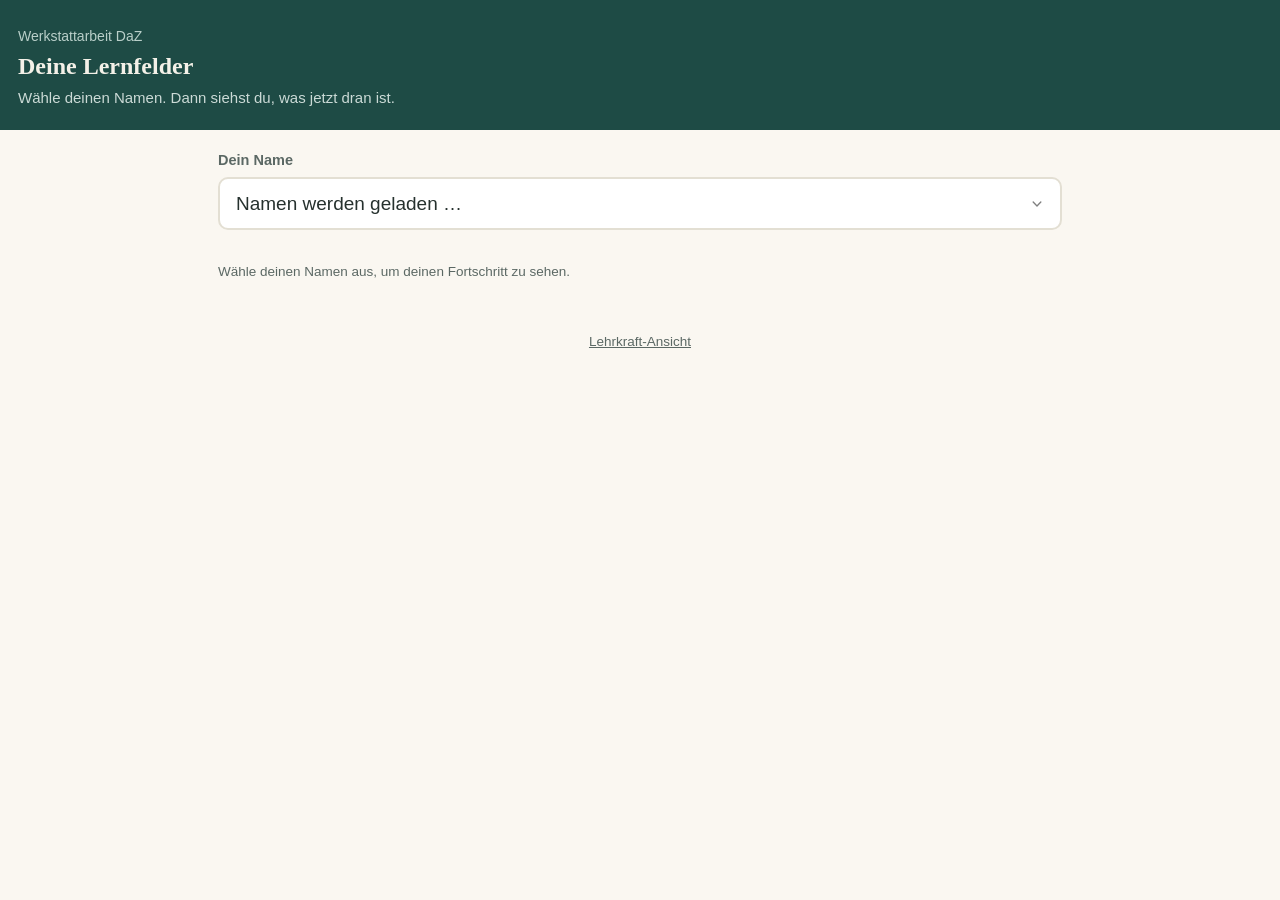
<file: index.html>
<!DOCTYPE html>
<html lang="de">
<head>
<meta charset="UTF-8">
<meta name="viewport" content="width=device-width, initial-scale=1.0">
<title>Werkstattarbeit DaZ</title>
<script>
  // ==== VERSION — nach JEDER Änderung an css/js/data hier hochzählen (z. B. 20260924b), damit Browser die neuen
  //      Dateien sofort laden und nicht mit alten mischen. In index.html UND lehrkraft.html gleich halten. ====
  var APP_V = '20261114a';
  document.write('<link rel="stylesheet" href="css/style.css?v=' + APP_V + '">');
</script>
</head>
<body>

<!-- ============ STARTSEITE ============ -->
<div id="view-start">
  <header class="top">
    <p class="eyebrow">Werkstattarbeit DaZ</p>
    <h1>Deine Lernfelder</h1>
    <p class="sub">Wähle deinen Namen und dann einen Schritt oder ein Spiel aus.</p>
  </header>
  <div class="wrap">
    <div class="name-field">
      <label for="startName">Dein Name</label>
      <select id="startName">
        <option value="">— Bitte wählen —</option>
      </select>
    </div>
    <div id="progressOverview"></div>
    <div class="section-label">Deine Lerninhalte</div>
    <div id="itemBrowserFilters" class="item-browser-filters">
      <div class="ib-select-group">
        <label for="niveauSelect">Niveau</label>
        <select id="niveauSelect"></select>
      </div>
      <div class="ib-select-group">
        <label for="lernfeldSelect">Lernfeld</label>
        <select id="lernfeldSelect"></select>
      </div>
    </div>
    <div id="itemBrowserList"></div>
    <div class="footlink"><a id="toDashboard" href="lehrkraft.html">Lehrkraft-Ansicht</a></div>
  </div>
</div>

<!-- ============ ÜBUNG-ANSICHT ============ -->
<div id="view-activity" class="hidden">
  <header class="top">
    <span class="backlink" id="actBack">← Zur Startseite</span>
    <p class="eyebrow">Werkstattarbeit DaZ</p>
    <h1 id="actTitle">Übung</h1>
    <p class="sub" id="actSub"></p>
  </header>
  <div class="wrap">
    <section class="panel" id="actBody"></section>
  </div>
</div>

<!-- ============ TEST-ANSICHT ============ -->
<div id="view-test" class="hidden">
  <header class="top">
    <span class="backlink" id="backToStart">← Zur Startseite</span>
    <p class="eyebrow">Werkstattarbeit DaZ</p>
    <h1 id="testTitle">Test</h1>
    <p class="sub" id="testSub">Lernfeld 1: Freizeit — Schritt 1</p>
  </header>

  <div class="progress-bar">
    <div class="progress-track"><div class="progress-fill" id="progressFill"></div></div>
    <div class="progress-label"><span id="progressText">0 bearbeitet</span><span id="progressScore"></span></div>
  </div>

  <div class="wrap">
    <div id="repeatNotice"></div>

    <section class="teil hidden" id="abschlussSec">
      <div id="abschlussBody"></div>
    </section>

    <section class="teil" id="teil1sec">
      <h2>Teil 1 — Bildzuordnung</h2>
      <p class="hint">Welches Bild passt zur Vokabel? Tippe auf die richtige Antwort.</p>
      <div id="teil1items"></div>
    </section>

    <section class="teil" id="teil2sec">
      <h2>Teil 2 — Lücken füllen</h2>
      <p class="hint">Ergänze den Satz. Tippe auf die richtige Vokabel.</p>
      <div id="teil2items"></div>
    </section>

    <section class="teil" id="teil3sec">
      <h2>Teil 3 — Eigene Sätze schreiben</h2>
      <p class="hint">Schreibe zu jeder Vokabel einen vollständigen Satz. Beginne mit dem vorgegebenen Wort. Deine Lehrkraft bespricht die Sätze anschließend mit dir.</p>
      <div id="teil3items"></div>
    </section>

    <section class="teil" id="teil4sec">
      <h2>Teil 4 — Gegenteile</h2>
      <p class="hint">Schreibe das Gegenteil in die Lücke.</p>
      <p style="font-style:italic; color:var(--ink-soft); margin-bottom:16px;" id="teil4wordbank"></p>
      <div id="teil4items"></div>
    </section>

    <button class="btn full" id="submitBtn" style="font-size:17px; padding:16px;">Test abschicken</button>
    <button class="btn secondary full" id="saveLaterBtn" style="margin-top:10px;">Speichern &amp; später fortsetzen</button>
    <div id="progressRestoredNotice"></div>
  </div>
</div>

<!-- ============ DANKE-SEITE ============ -->
<div id="view-done" class="hidden">
  <div class="wrap" style="padding-top: 60px;">
    <div class="summary">
      <div class="big-icon">✓</div>
      <h2>Danke, <span id="doneName"></span>!</h2>
      <p>Dein Test wurde abgeschickt. Deine Lehrkraft bespricht die Ergebnisse mit dir.</p>
    </div>
    <div class="footlink" style="margin-top: 20px;"><a id="toStartAgain">Zurück zur Startseite</a></div>
  </div>
</div>


<!-- ============ ERGEBNIS (nach der Bewertung) ============ -->
<div id="view-ergebnis" class="hidden">
  <header class="top"><div class="wrap">
    <span class="backlink" id="ergebnisBack">← Zurück zur Startseite</span>
    <p class="eyebrow">Werkstattarbeit DaZ</p>
    <h1 id="ergTitel">Ergebnis</h1>
    <p class="sub" id="ergSub"></p>
  </div></header>
  <div class="wrap"><section class="card" id="ergBody"></section></div>
</div>

<script>
  // ==== LADER — lädt alle Skripte in fester Reihenfolge. Neue Datei (z. B. data/a1-lf2.js) hier eintragen. ====
  [
    'js/shared.js',
    'data/a1-lf1-grundschrift.js',
    'data/a1-lf2-begruessung.js',
    'data/a1-lf3-personen.js',
    'data/a1-lf4-zahlen-zeiten.js',
    'data/a1-lf5-schule.js',
    'data/grammatik-a2.js',
    'data/a2-schreiben.js',
    'data/b1-lf1-unterwegs.js',
    'data/b1-lf2-die-erde.js',
    'data/b1-lf3-feste.js',
    'data/b1-lf4-geschichte.js',
    'data/b1-lf5-politik-religion.js',
    'data/a2-lesen.js',
    'data/lesespur.js',
    'data/tests-a2.js',
    'data/tests-eingangstest.js',
    'data/activities-a2.js',
    'data/grammatik-a1.js',
    'data/grammatik-b1.js',
    'data/wiederholung-b1.js',
    'data/modelltest-b1.js',
    'data/blaetter-katalog.js',
    'data/curriculum.js',
    'data/icons-schritte-gruppen.js',
    'data/arasaac-namen.js',
    'data/icons-gruppen.js',
    'data/einstieg.js',
    'js/tests-common.js',
    'js/korrektur.js',
    'js/student.js'
  ].forEach(function (src) { document.write('<script src="' + src + '?v=' + APP_V + '"><\/script>'); });
</script>
<noscript><p style="padding:20px">Bitte JavaScript aktivieren.</p></noscript>

</body>
</html>
</file>
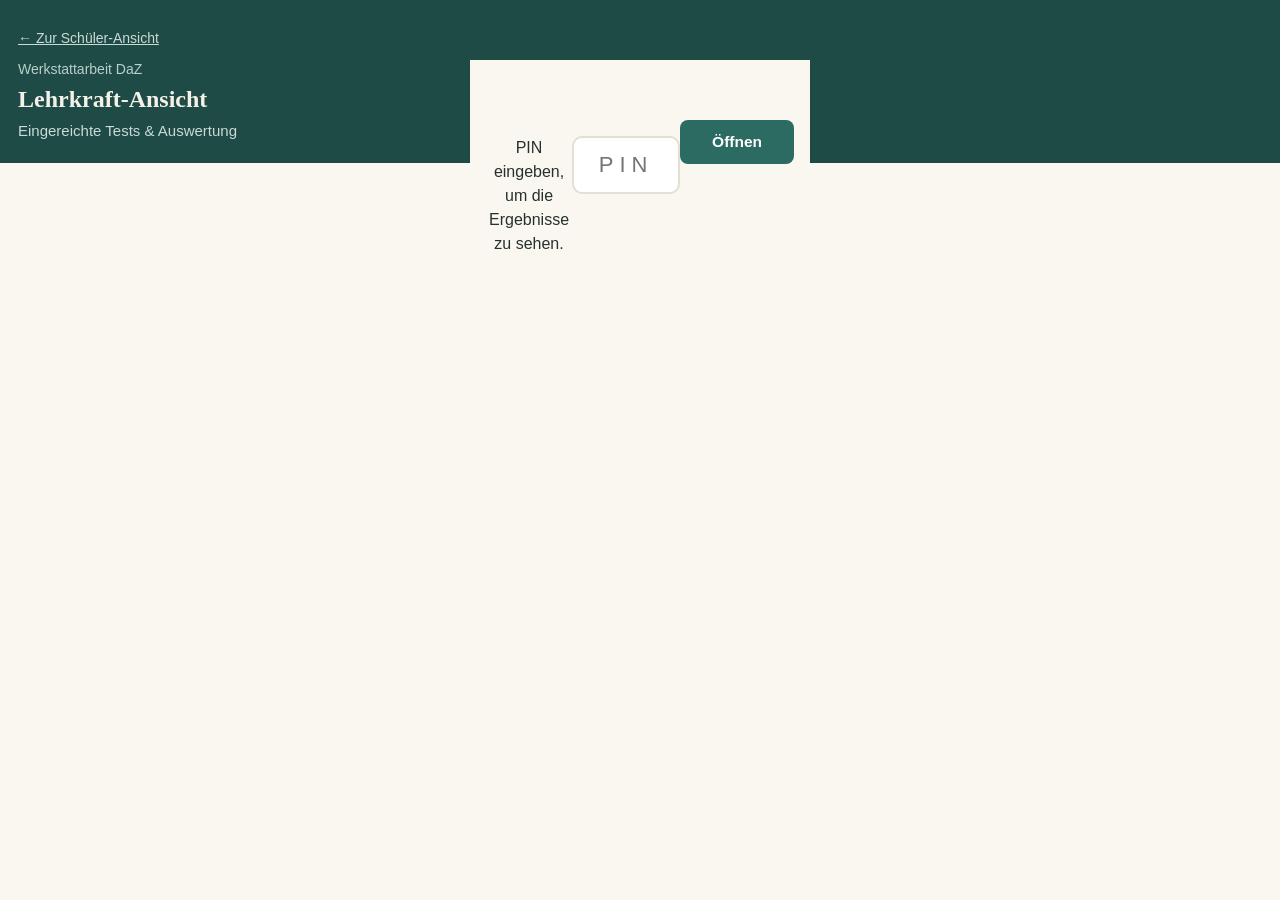
<file: lehrkraft.html>
<!DOCTYPE html>
<html lang="de">
<head>
<meta charset="UTF-8">
<meta name="viewport" content="width=device-width, initial-scale=1.0">
<title>Werkstattarbeit DaZ — Lehrkraft</title>
<script>
  // ==== VERSION — nach JEDER Änderung an css/js/data hier hochzählen (z. B. 20260924b), damit Browser die neuen
  //      Dateien sofort laden und nicht mit alten mischen. In index.html UND lehrkraft.html gleich halten. ====
  var APP_V = '20261114a';
  document.write('<link rel="stylesheet" href="css/style.css?v=' + APP_V + '">');
</script>
</head>
<body>

<!-- ============ LEHRER-DASHBOARD ============ -->
<div id="view-dashboard">
  <header class="top">
    <a class="backlink" id="dashBack" href="index.html">← Zur Schüler-Ansicht</a>
    <p class="eyebrow">Werkstattarbeit DaZ</p>
    <h1>Lehrkraft-Ansicht</h1>
    <p class="sub">Eingereichte Tests & Auswertung</p>
  </header>
  <div class="wrap">
    <div id="pinGate" class="pin-gate">
      <p>PIN eingeben, um die Ergebnisse zu sehen.</p>
      <input type="password" id="pinInput" maxlength="64" placeholder="PIN" autocomplete="off">
      <button class="btn full" id="pinSubmit">Öffnen</button>
      <p id="pinError" style="color: var(--bad); font-size: 13px; display:none;">Falscher PIN.</p>
    </div>
    <div id="dashContent" class="hidden">
      <div id="uebersichtView">
        <div class="refresh-row">
        <button class="btn secondary small" id="refreshBtn">Aktualisieren</button>
        <button class="btn secondary small" id="exportBtn">Ergebnisse als Datei speichern</button>
        <a id="resetExportMarker" style="color:var(--ink-soft); font-size:12.5px; text-decoration:underline; cursor:pointer; align-self:center;">Export-Zähler zurücksetzen</a>
        <span class="status-text" id="lastUpdated"></span>
      </div>
      <div id="exportMeldung"></div>
      <div class="manual-progress-panel">
        <button class="btn secondary small" id="toggleManualProgress">Zugriff manuell freischalten (z. B. bei Quereinstieg) ▾</button>
        <div id="manualProgressBody" class="hidden">
          <p class="hint">Für Schüler, die nicht bei A1 anfangen müssen (z. B. schon auf A2-Niveau). Schaltet den Zugriff auf alles bis einschließlich des gewählten Lernfelds frei — <strong>ohne</strong> es als erledigt zu markieren. Alles bleibt „offen", bis der Schüler es tatsächlich macht.</p>
          <label>Schüler</label>
          <select id="manualStudentSelect">
            <option value="">— Bitte wählen —</option>
          </select>
          <label>Zugriff freischalten bis einschließlich</label>
          <select id="manualStageSelect"></select>
          <button class="btn full" id="manualProgressBtn" style="margin-top:10px;">Zugriff freischalten</button>
          <div id="manualProgressResult"></div>
        </div>
      </div>
      <div id="uebersichtBody"></div>
      </div>
      <div id="detailView" class="hidden">
        <div class="detail-kopf"><button class="btn secondary small" id="zurUebersicht">← Zur Übersicht</button><h2 id="detailName"></h2></div>
        <div class="student-filter-row hidden"><select id="dashStudentFilter"><option value="">— Bitte wählen —</option></select></div>
        <div id="submissionList"></div>
      </div>
    </div>
  </div>
</div>


<!-- Unsichtbarer Arbeitsbereich: Abschlusstests werden hier im Hintergrund aufgebaut, um ältere Abgaben aufzuschlüsseln -->
<div class="hidden" aria-hidden="true"><div id="abschlussBody"></div></div>

<script>
  // ==== LADER — lädt alle Skripte in fester Reihenfolge. Neue Datei (z. B. data/a1-lf2.js) hier eintragen. ====
  [
    'js/shared.js',
    'data/a1-lf1-grundschrift.js',
    'data/a1-lf2-begruessung.js',
    'data/a1-lf3-personen.js',
    'data/a1-lf4-zahlen-zeiten.js',
    'data/a1-lf5-schule.js',
    'data/grammatik-a2.js',
    'data/a2-schreiben.js',
    'data/b1-lf1-unterwegs.js',
    'data/b1-lf2-die-erde.js',
    'data/b1-lf3-feste.js',
    'data/b1-lf4-geschichte.js',
    'data/b1-lf5-politik-religion.js',
    'data/a2-lesen.js',
    'data/lesespur.js',
    'data/tests-a2.js',
    'data/tests-eingangstest.js',
    'data/activities-a2.js',
    'data/grammatik-a1.js',
    'data/grammatik-b1.js',
    'data/wiederholung-b1.js',
    'data/modelltest-b1.js',
    'data/blaetter-katalog.js',
    'data/curriculum.js',
    'data/icons-schritte-gruppen.js',
    'data/arasaac-namen.js',
    'js/tests-common.js',
    'js/korrektur.js',
    'js/bewertung.js',
    'js/uebersicht.js',
    'js/teacher.js'
  ].forEach(function (src) { document.write('<script src="' + src + '?v=' + APP_V + '"><\/script>'); });
</script>
<noscript><p style="padding:20px">Bitte JavaScript aktivieren.</p></noscript>

</body>
</html>
</file>
<file: css/style.css>
:root {
    --bg: #FAF7F1;
    --paper: #FFFFFF;
    --ink: #26312E;
    --ink-soft: #5B6864;
    --line: #E3DFD3;
    --teal: #2C6B62;
    --teal-dark: #1E4B45;
    --amber: #C98A2C;
    --good: #3F7D50;
    --good-bg: #E9F3E8;
    --bad: #B23B33;
    --bad-bg: #FBEAE8;
    --warn-bg: #FBF2E2;
    --warn: #9C6B15;
    --radius: 10px;
  }
  * { box-sizing: border-box; }
  html, body { margin: 0; padding: 0; background: var(--bg); color: var(--ink); }
  body {
    font-family: -apple-system, BlinkMacSystemFont, "Segoe UI", Roboto, Helvetica, Arial, sans-serif;
    line-height: 1.5; padding: 0 0 60px 0;
  }
  .wrap { max-width: 720px; margin: 0 auto; padding: 0 18px; }
  .hidden { display: none !important; }

  header.top {
    background: var(--teal-dark); color: #F4F1E8; padding: 26px 18px 20px; margin-bottom: 20px;
  }
  header.top .eyebrow { font-size: 14px; color: #B9CFC9; margin: 0 0 4px; }
  header.top h1 { font-family: Georgia, serif; font-weight: 600; font-size: 24px; margin: 0 0 6px; line-height: 1.25; }
  header.top .sub { font-size: 15px; color: #CBDAD6; margin: 0; }
  header.top .backlink { color: #CBDAD6; font-size: 14px; cursor: pointer; text-decoration: underline; display: inline-block; margin-bottom: 10px; }

  section.teil, .card, .panel {
    background: var(--paper); border: 1px solid var(--line); border-radius: var(--radius);
    padding: 20px 20px 24px; margin-bottom: 22px;
  }
  section.teil h2 { font-family: Georgia, serif; font-size: 20px; margin: 0 0 4px; color: var(--teal-dark); }
  section.teil p.hint { font-size: 14.5px; color: var(--ink-soft); margin: 0 0 18px; }

  .item { margin-bottom: 26px; padding-bottom: 22px; border-bottom: 1px solid var(--line); }
  .item:last-child { border-bottom: none; margin-bottom: 0; padding-bottom: 0; }
  .item-label { font-size: 16.5px; font-weight: 600; margin-bottom: 10px; }
  .locked-tag { display: inline-block; background: var(--warn-bg); color: var(--warn); font-size: 11.5px; font-weight: 600; padding: 2px 8px; border-radius: 20px; margin-left: 8px; vertical-align: middle; }
  .item-num { color: var(--teal); margin-right: 6px; }

  .img-options { display: grid; grid-template-columns: repeat(4, 1fr); gap: 8px; }
  @media (max-width: 480px) { .img-options { grid-template-columns: repeat(2, 1fr); } }
  .img-opt {
    border: 2px solid var(--line); border-radius: 8px; background: #FCFBF7;
    padding: 8px 4px 6px; cursor: pointer; text-align: center; transition: border-color 0.15s, background 0.15s;
  }
  .img-opt img { width: 100%; height: auto; display: block; margin-bottom: 4px; }
  .img-opt .letter { font-size: 13px; font-weight: 700; color: var(--ink-soft); }
  @media (hover: hover) { .img-opt:hover { border-color: var(--teal); } }
  .img-opt.selected { border-color: var(--teal); background: #fff; box-shadow: inset 0 0 0 1.5px var(--teal); }
  .img-opt.correct { border-color: var(--good); background: var(--good-bg); }
  .img-opt.incorrect { border-color: var(--bad); background: var(--bad-bg); }

  .mc-row { display: flex; flex-wrap: wrap; align-items: baseline; gap: 6px; font-size: 16px; margin-bottom: 10px; }
  .mc-blank { display: inline-block; min-width: 90px; border-bottom: 2px solid var(--ink-soft); text-align: center; font-weight: 700; }
  .mc-options { display: flex; flex-wrap: wrap; gap: 8px; }
  .mc-opt {
    border: 2px solid var(--line); border-radius: 20px; background: #FCFBF7; padding: 6px 16px;
    cursor: pointer; font-size: 15px; transition: border-color 0.15s, background 0.15s;
  }
  @media (hover: hover) { .mc-opt:hover { border-color: var(--teal); } }
  .mc-opt.selected { border-color: var(--teal); background: #fff; box-shadow: inset 0 0 0 1.5px var(--teal); font-weight: 600; }
  .mc-opt.correct { border-color: var(--good); background: var(--good-bg); color: var(--good); font-weight: 700; }
  .mc-opt.incorrect { border-color: var(--bad); background: var(--bad-bg); color: var(--bad); }

  .satz-start { font-weight: 700; margin-right: 6px; }
  textarea.satz-input, input.gegenteil-input, input.text-input {
    width: 100%; font-size: 16px; font-family: inherit; padding: 10px 12px;
    border: 2px solid var(--line); border-radius: 8px; resize: vertical; background: #FCFBF7; color: var(--ink);
  }
  textarea.satz-input:focus, input.gegenteil-input:focus, input.text-input:focus { outline: none; border-color: var(--teal); }
  .satz-row { display: flex; align-items: flex-start; gap: 8px; }
  .satz-row textarea { flex: 1; }

  .btn {
    border: none; border-radius: 8px; padding: 11px 20px; font-size: 15.5px; font-weight: 600;
    cursor: pointer; background: var(--teal); color: white; transition: background 0.15s;
  }
  .btn:hover { background: var(--teal-dark); }
  .btn:disabled { background: #C7C2B4; cursor: default; }
  .btn.secondary { background: transparent; color: var(--teal); border: 2px solid var(--teal); padding: 9px 18px; }
  .btn.secondary:hover { background: #EAF2F0; }
  .btn.small { padding: 6px 12px; font-size: 13.5px; }
  .btn.danger { background: var(--bad); }
  .btn.danger:hover { background: #8E2C26; }
  .btn.ok { background: var(--good); }
  .btn.ok:hover { background: #2E5E38; }
  .btn.full { width: 100%; }

  .check-btn-row { margin-top: 8px; display: flex; align-items: center; gap: 12px; }
  .feedback { margin-top: 10px; padding: 10px 14px; border-radius: 8px; font-size: 14.5px; display: none; }
  .feedback.show { display: block; }
  .feedback.neutral { background: #F1EEE3; color: var(--ink-soft); }
  .feedback.loading { background: #F1EEE3; color: var(--ink-soft); font-style: italic; }

  .gegenteil-row { display: flex; align-items: center; gap: 10px; margin-bottom: 14px; }
  .gegenteil-row .word { min-width: 110px; font-weight: 600; }
  .gegenteil-row .arrow { color: var(--ink-soft); }
  .gegenteil-row input { flex: 1; }
  .gegenteil-row .status { width: 26px; text-align: center; font-size: 18px; }

  .progress-bar { position: sticky; top: 0; z-index: 20; background: var(--bg); padding: 10px 18px 6px; border-bottom: 1px solid var(--line); }
  .progress-track { max-width: 720px; margin: 0 auto; height: 8px; background: #EAE5D8; border-radius: 6px; overflow: hidden; }
  .progress-fill { height: 100%; background: var(--teal); width: 0%; transition: width 0.35s ease; }
  .progress-label { max-width: 720px; margin: 6px auto 0; font-size: 13px; color: var(--ink-soft); display: flex; justify-content: space-between; }

  /* Startseite */
  .name-field { margin-bottom: 22px; }
  .name-field label { display: block; font-size: 14.5px; color: var(--ink-soft); margin-bottom: 6px; font-weight: 600; }
  .name-field input, .name-field select { width: 100%; font-size: 19px; padding: 14px 16px; border: 2px solid var(--line); border-radius: 10px; background: var(--paper); font-family: inherit; color: var(--ink); appearance: none; -webkit-appearance: none; background-image: url("data:image/svg+xml,%3Csvg xmlns='http://www.w3.org/2000/svg' viewBox='0 0 20 20' fill='%23808080'%3E%3Cpath d='M5.23 7.21a.75.75 0 011.06.02L10 11.168l3.71-3.938a.75.75 0 111.08 1.04l-4.25 4.5a.75.75 0 01-1.08 0l-4.25-4.5a.75.75 0 01.02-1.06z'/%3E%3C/svg%3E"); background-repeat: no-repeat; background-position: right 14px center; background-size: 18px; }
  .name-field input:focus, .name-field select:focus { outline: none; border-color: var(--teal); }

  .test-card {
    display: flex; align-items: center; justify-content: space-between; gap: 12px;
    background: var(--paper); border: 1px solid var(--line); border-radius: var(--radius);
    padding: 16px 18px; margin-bottom: 12px;
  }
  .test-card .info h3 { margin: 0 0 3px; font-size: 17px; font-family: Georgia, serif; }
  .test-card .info p { margin: 0; font-size: 13.5px; color: var(--ink-soft); }
  .test-card .repeat-badge {
    display: inline-block; background: var(--warn-bg); color: var(--warn); font-size: 12.5px;
    padding: 3px 9px; border-radius: 20px; margin-top: 6px; font-weight: 600;
  }
  .test-card button:disabled { opacity: 0.5; }

  .footlink { text-align: center; margin-top: 26px; }
  .footlink a { color: var(--ink-soft); font-size: 13.5px; text-decoration: underline; cursor: pointer; }

  .summary {
    background: var(--teal-dark); color: #F4F1E8; border-radius: var(--radius); padding: 30px 22px; text-align: center;
  }
  .summary .big-icon { font-size: 40px; margin-bottom: 6px; }
  .summary h2 { font-family: Georgia, serif; font-size: 22px; margin: 0 0 10px; }
  .summary p { font-size: 15.5px; margin: 0; color: #E3EDE9; }

  /* Dashboard */
  .pin-gate { max-width: 340px; margin: 60px auto; text-align: center; }
  .pin-gate input { width: 100%; font-size: 22px; text-align: center; letter-spacing: 6px; padding: 14px; border: 2px solid var(--line); border-radius: 10px; margin: 16px 0; }

  .submission {
    background: var(--paper); border: 1px solid var(--line); border-radius: var(--radius); padding: 16px 18px; margin-bottom: 14px;
  }
  .submission .head { display: flex; justify-content: space-between; align-items: baseline; flex-wrap: wrap; gap: 6px; margin-bottom: 10px; }
  .submission .head h3 { margin: 0; font-family: Georgia, serif; font-size: 18px; }
  .submission .head .meta { font-size: 12.5px; color: var(--ink-soft); }
  .submission .autoscore { font-size: 14px; color: var(--ink-soft); margin-bottom: 10px; }
  .submission .status-tag {
    display: inline-block; font-size: 12px; font-weight: 700; padding: 3px 10px; border-radius: 20px; margin-bottom: 10px;
  }
  .status-tag.offen { background: #EEE9DA; color: var(--ink-soft); }
  .status-tag.wiederholen { background: var(--bad-bg); color: var(--bad); }
  .status-tag.weiter { background: var(--good-bg); color: var(--good); }

  .satzblock { border-left: 3px solid var(--line); padding: 6px 0 6px 12px; margin-bottom: 10px; }
  .satzblock .vokabel { font-weight: 700; font-size: 14px; }
  .satzblock .satztext { font-size: 15px; margin: 3px 0; }
  .satzblock .urteil { font-size: 13px; font-weight: 700; }
  .satzblock .urteil.good { color: var(--good); }
  .satzblock .urteil.bad { color: var(--bad); }
  .satzblock .urteil.tippfehler { color: var(--amber); background: var(--warn-bg); padding: 2px 8px; border-radius: 10px; margin-left: 6px; }
  .antwortzeile { padding: 6px 10px; border-radius: 6px; margin-bottom: 4px; font-size: 13.5px; }
  .antwort-correct { background: var(--good-bg); color: var(--good); }
  .antwort-wrong { background: var(--bad-bg); color: var(--bad); }
  .antwort-typo { background: var(--warn-bg); color: var(--warn); }
  .lernbericht { background: #EAF2F0; border: 2px solid var(--teal); border-radius: 10px; padding: 14px 16px; margin-bottom: 14px; }
  .lernbericht.ok { background: var(--good-bg); border-color: var(--good); color: var(--good); font-weight: 600; }
  .lernbericht-titel { font-weight: 700; color: var(--teal-dark); margin-bottom: 8px; }
  .lernbericht-zeile { margin-bottom: 8px; }
  .lernbericht-zeile:last-child { margin-bottom: 0; }
  .lernbericht-bereich { font-weight: 700; font-size: 14px; }
  .lernbericht-empfehlung { font-size: 13.5px; color: var(--ink-soft); }

  .manual-progress-panel { margin-bottom: 18px; }
  #manualProgressBody { border: 2px solid var(--line); border-radius: 10px; padding: 16px; margin-top: 8px; background: #FCFBF7; }
  #manualProgressBody label { display: block; font-size: 13px; font-weight: 600; color: var(--ink-soft); margin: 10px 0 4px; }
  #manualProgressBody select { width: 100%; font-size: 15px; padding: 10px 12px; border: 2px solid var(--line); border-radius: 8px; background: var(--paper); }
  #manualProgressResult { margin-top: 10px; font-size: 13.5px; }
  #manualProgressResult.ok { color: var(--good); }
  #manualProgressResult.err { color: var(--bad); }

  .student-filter-row { margin-bottom: 16px; }
  .student-filter-row label { display: block; font-size: 13.5px; font-weight: 600; color: var(--ink-soft); margin-bottom: 5px; }
  .student-filter-row select { width: 100%; font-size: 17px; padding: 12px 14px; border: 2px solid var(--teal); border-radius: 10px; background: var(--paper); }

  .item-browser-filters { display: flex; gap: 10px; margin-bottom: 18px; }
  .ib-select-group { flex: 1; }
  .ib-select-group label { display: block; font-size: 13px; font-weight: 600; color: var(--ink-soft); margin-bottom: 5px; }
  .ib-select-group select { width: 100%; font-size: 16px; padding: 12px 14px; border: 2px solid var(--line); border-radius: 10px; background: var(--paper); }
  .ib-item-card {
    display: flex; justify-content: space-between; align-items: center; gap: 12px;
    background: var(--paper); border: 1px solid var(--line); border-radius: 12px; padding: 14px 16px; margin-bottom: 10px;
    box-shadow: 0 1px 3px rgba(0,0,0,0.03);
  }
  .ib-item-info h3 { font-family: Georgia, serif; font-size: 16px; margin: 0 0 2px; }
  .ib-item-typ { font-size: 12px; font-weight: 700; text-transform: uppercase; letter-spacing: 0.02em; color: var(--teal); }
  .ib-item-info p { margin: 2px 0 0; font-size: 13px; color: var(--ink-soft); }
  .status-pill { display: inline-block; margin-top: 8px; padding: 3px 10px; border-radius: 20px; font-size: 12px; font-weight: 700; }
  .status-pill.gruen { background: var(--good-bg); color: var(--good); }
  .status-pill.gelb { background: var(--warn-bg); color: var(--warn); }
  .status-pill.rot { background: var(--bad-bg); color: var(--bad); }
  .status-pill.blau { background: #E8F0F7; color: #2C567F; }
  .fortschritt-geladen-hinweis { background: #E8F0F7; border: 1px solid #2C567F; border-radius: 10px; padding: 12px 14px; margin-top: 14px; font-size: 14px; color: #2C567F; }

  /* Grammatikblock */
  .grammatik-erklaerung { display: flex; gap: 12px; background: #FBF7EE; border: 1px solid var(--line); border-radius: 12px; padding: 16px; margin-bottom: 10px; margin-top: 22px; }
  .grammatik-nr { flex-shrink: 0; width: 32px; height: 32px; border-radius: 50%; background: var(--teal); color: white; display: flex; align-items: center; justify-content: center; font-weight: 700; font-size: 15px; }
  .grammatik-inhalt h3 { margin: 0 0 6px; font-family: Georgia, serif; font-size: 17px; color: var(--teal-dark); }
  .grammatik-text { font-size: 14.5px; line-height: 1.6; color: var(--ink); }
  .grammatik-uebung { background: var(--paper); border: 2px solid var(--teal); border-radius: 12px; padding: 16px; margin-bottom: 8px; }
  .grammatik-uebung-titel { font-weight: 700; color: var(--teal-dark); margin-bottom: 4px; }
  .grammatik-item { margin-bottom: 14px; }
  .grammatik-frage { font-size: 15px; margin-bottom: 6px; }
  .satzblock .kifeedback { font-size: 13.5px; color: var(--ink-soft); }
  .satzblock .verbesserung { font-size: 13.5px; color: var(--amber); font-style: italic; }

  .status-controls { display: flex; gap: 8px; margin-top: 12px; flex-wrap: wrap; }
  textarea.comment-input { width: 100%; margin-top: 8px; font-size: 14px; padding: 8px 10px; border: 1px solid var(--line); border-radius: 6px; }

  .empty-state { text-align: center; padding: 40px 20px; color: var(--ink-soft); }
  .refresh-row { display: flex; justify-content: space-between; align-items: center; margin-bottom: 16px; }
  .refresh-row .status-text { font-size: 12.5px; color: var(--ink-soft); }

  /* Übungen (Activities) */
  .section-label { font-size: 14px; font-weight: 700; color: var(--ink-soft); text-transform: uppercase; letter-spacing: 0.03em; margin: 26px 0 10px; }
  .activity-card {
    display: flex; align-items: center; justify-content: space-between; gap: 12px;
    background: var(--paper); border: 1px solid var(--line); border-radius: var(--radius);
    padding: 16px 18px; margin-bottom: 12px;
  }
  .activity-card .info h3 { margin: 0 0 3px; font-size: 17px; font-family: Georgia, serif; }
  .activity-card .info p { margin: 0; font-size: 13.5px; color: var(--ink-soft); }

  .domino-board {
    background: var(--teal-dark); border-radius: var(--radius); padding: 20px 18px; margin-bottom: 22px;
    overflow-x: auto;
  }
  .domino-track { display: flex; flex-wrap: wrap; align-items: center; gap: 4px; }
  .domino-link { color: #B9CFC9; font-size: 14px; padding: 0 2px; }

  .domino-piece {
    display: inline-flex; align-items: stretch; border-radius: 8px; overflow: hidden;
    border: 2px solid var(--line); background: var(--paper); cursor: pointer; transition: all 0.15s;
    flex-shrink: 0;
  }
  .domino-piece .half { padding: 9px 12px; font-size: 14px; font-weight: 700; white-space: nowrap; }
  .domino-piece .divider { width: 2px; background: var(--line); }
  .domino-piece:hover { border-color: var(--teal); }
  .domino-piece.correct { border-color: var(--good); }
  .domino-piece.correct .half { background: var(--good-bg); color: var(--good); }
  .domino-piece.incorrect { border-color: var(--bad); }
  .domino-piece.incorrect .half { background: var(--bad-bg); color: var(--bad); }
  .domino-piece.placed { border-color: transparent; }
  .domino-piece.placed .half { background: #F4F1E8; color: var(--teal-dark); }
  .domino-piece.placed.start .half { background: var(--amber); color: white; }
  .domino-piece.placed .divider { background: rgba(0,0,0,0.15); }

  .domino-pool { display: flex; flex-wrap: wrap; gap: 8px; }
  .domino-done { text-align: center; padding: 30px 20px; }
  .domino-done .big-icon { font-size: 44px; margin-bottom: 8px; }

  .steiger-row { margin-bottom: 20px; padding-bottom: 18px; border-bottom: 1px solid var(--line); }
  .steiger-row:last-child { border-bottom: none; }
  .steiger-row .pos { font-size: 17px; font-weight: 700; margin-bottom: 8px; }
  .steiger-grid { display: grid; grid-template-columns: 1fr 1fr 1fr; gap: 8px; }
  @media (max-width: 480px) { .steiger-grid { grid-template-columns: 1fr; } }
  .steiger-field label { display: block; font-size: 12px; color: var(--ink-soft); margin-bottom: 3px; }
  .steiger-field input { width: 100%; font-size: 15px; padding: 8px 10px; border: 2px solid var(--line); border-radius: 6px; }

  .quartett-collected-row { display: flex; flex-wrap: wrap; gap: 8px; margin-bottom: 16px; }
  .quartett-collected-badge {
    background: var(--good-bg); color: var(--good); font-size: 13px; font-weight: 700;
    padding: 5px 12px; border-radius: 20px;
  }
  .quartett-pool { display: grid; grid-template-columns: repeat(4, 1fr); gap: 8px; }
  @media (max-width: 480px) { .quartett-pool { grid-template-columns: repeat(3, 1fr); } }
  .quartett-card {
    border: 2px solid var(--line); border-radius: 8px; background: var(--paper); padding: 12px 6px;
    text-align: center; font-size: 13.5px; font-weight: 600; cursor: pointer; transition: all 0.15s;
    min-height: 46px; display: flex; align-items: center; justify-content: center;
  }
  .quartett-card:hover { border-color: var(--teal); }
  .quartett-card.selected { border-color: var(--teal); background: #EAF2F0; box-shadow: 0 0 0 2px rgba(44,107,98,0.15); }
  .quartett-card.incorrect { border-color: var(--bad); background: var(--bad-bg); color: var(--bad); }

  .wortarten-pool { display: flex; flex-wrap: wrap; gap: 8px; margin-bottom: 22px; min-height: 44px; }
  .wortarten-chip {
    border: 2px solid var(--line); border-radius: 20px; padding: 8px 16px; font-size: 15px; font-weight: 600;
    cursor: pointer; background: var(--paper); transition: all 0.15s;
  }
  .wortarten-chip.selected { border-color: var(--teal); background: #EAF2F0; }
  .wortarten-buckets { display: grid; grid-template-columns: 1fr 1fr; gap: 10px; }
  @media (max-width: 480px) { .wortarten-buckets { grid-template-columns: 1fr 1fr; } }
  .wortarten-bucket {
    border: 2px dashed var(--line); border-radius: 10px; padding: 12px; min-height: 90px; cursor: pointer;
  }
  .wortarten-bucket h4 { margin: 0 0 8px; font-size: 14px; }
  .wortarten-bucket.nomen h4 { color: #B23B33; }
  .wortarten-bucket.adjektiv h4 { color: #3F7D50; }
  .wortarten-bucket.verb h4 { color: #2C5C9E; }
  .wortarten-bucket.artikel h4 { color: #6B6659; }
  .wortarten-bucket .placed { display: flex; flex-wrap: wrap; gap: 5px; }
  .wortarten-bucket .placed span { font-size: 13px; background: #F1EEE3; border-radius: 12px; padding: 3px 9px; }
  .wortarten-bucket .placed span.wrong { background: var(--bad-bg); color: var(--bad); text-decoration: line-through; }

  /* Brettspiel */
  .spielbrett {
    display: grid;
    grid-template-columns: repeat(5, 1fr);
    gap: 4px;
    background: var(--teal-dark);
    border-radius: var(--radius);
    padding: 10px;
    margin-bottom: 18px;
  }
  .spielfeld-zelle {
    aspect-ratio: 1;
    background: #F4F1E8;
    border-radius: 6px;
    display: flex; flex-direction: column; align-items: center; justify-content: center;
    position: relative;
    font-size: 11px; font-weight: 700; color: var(--ink-soft);
  }
  .spielfeld-zelle.start { background: var(--amber); color: white; }
  .spielfeld-zelle.ziel { background: var(--good); color: white; }
  .spielfeld-zelle.besucht { background: #DCE8E4; }
  .spielfeld-zelle .zellnummer { font-size: 10px; opacity: 0.7; }
  .spielfigur {
    position: absolute; top: 50%; left: 50%; transform: translate(-50%, -50%);
    font-size: 22px; filter: drop-shadow(0 2px 2px rgba(0,0,0,0.3));
    transition: all 0.4s ease;
  }
  .wuerfel-anzeige {
    display: inline-flex; align-items: center; justify-content: center;
    width: 52px; height: 52px; background: white; border-radius: 10px;
    font-size: 26px; font-weight: 800; color: var(--teal-dark);
    box-shadow: 0 2px 6px rgba(0,0,0,0.15); margin: 0 auto 14px;
  }
  @keyframes wuerfelRoll { 0%,100% { transform: rotate(0deg); } 25% { transform: rotate(-12deg); } 75% { transform: rotate(12deg); } }
  .wuerfel-anzeige.rolling { animation: wuerfelRoll 0.15s ease-in-out infinite; }

  /* Fortschrittsübersicht */
  .overview-wrap { overflow-x: auto; margin-bottom: 22px; -webkit-overflow-scrolling: touch; }
  .overview-hint { font-size: 12.5px; color: var(--ink-soft); margin-bottom: 8px; }
  .overview-grid { display: flex; gap: 10px; min-width: min-content; }
  .overview-col { min-width: 128px; flex-shrink: 0; }
  .overview-col-title { font-family: Georgia, serif; font-weight: 700; font-size: 14px; color: var(--teal-dark); margin-bottom: 8px; text-align: center; padding-bottom: 6px; border-bottom: 2px solid var(--line); }
  .overview-item {
    display: flex; align-items: center; gap: 6px; padding: 7px 8px; border-radius: 8px; margin-bottom: 5px;
    font-size: 12px; background: #FCFBF7; border: 1px solid var(--line);
  }
  .overview-item .icon { font-size: 13px; flex-shrink: 0; }
  .overview-item.done { background: var(--good-bg); border-color: var(--good); color: var(--good); }
  .overview-item.wiederholen { background: var(--warn-bg); border-color: var(--amber); color: var(--warn); font-weight: 700; }
  .overview-item.unerledigt { background: var(--bad-bg); border-color: var(--bad); color: var(--bad); font-weight: 700; }
  .overview-item.wirdgeprueft { background: #E8F0F7; border-color: #3B6EA5; color: #2C567F; font-weight: 700; }
  .overview-item-title { display: block; }
  .overview-item-typ { display: block; font-size: 10px; font-weight: 400; opacity: 0.75; text-transform: uppercase; letter-spacing: 0.02em; margin-top: 1px; }

  /* Eingangstest */
  .bereich-tabs { display: flex; gap: 6px; flex-wrap: wrap; margin-bottom: 20px; }
  .bereich-tab { padding: 6px 12px; border-radius: 20px; font-size: 12.5px; font-weight: 700; background: #EEE9DA; color: var(--ink-soft); }
  .bereich-tab.aktuell { background: var(--teal); color: white; }
  .bereich-tab.bestanden { background: var(--good-bg); color: var(--good); }
  .et-frage { margin-bottom: 22px; padding-bottom: 18px; border-bottom: 1px solid var(--line); }
  .et-frage:last-child { border-bottom: none; }
  .et-prompt { font-size: 16px; font-weight: 600; margin-bottom: 10px; }
  .et-ergebnis-box { text-align: center; padding: 30px 20px; border-radius: var(--radius); margin-bottom: 20px; }
  .et-ergebnis-box.bestanden { background: var(--good-bg); }
  .et-ergebnis-box.nicht-bestanden { background: var(--bad-bg); }
  .et-ergebnis-box .prozent { font-family: Georgia, serif; font-size: 40px; font-weight: 700; }
  .overview-item.gesperrt { color: var(--ink-soft); opacity: 0.6; }
  .overview-empty { color: var(--ink-soft); font-size: 13.5px; padding: 10px 0; }

  /* Quiz-Sammelspiel */
  .quiz-karte {
    background: var(--paper); border: 2px solid var(--line); border-radius: 14px;
    padding: 28px 22px; margin-bottom: 18px; text-align: center; min-height: 140px;
    display: flex; flex-direction: column; align-items: center; justify-content: center;
  }
  .quiz-karte .quiz-frage { font-family: Georgia, serif; font-size: 19px; line-height: 1.4; }
  .quiz-karte .quiz-antwort { margin-top: 16px; padding-top: 16px; border-top: 1px dashed var(--line); font-size: 16px; color: var(--teal-dark); font-weight: 600; }
  .quiz-stapel-info { display: flex; justify-content: space-between; font-size: 13.5px; color: var(--ink-soft); margin-bottom: 10px; }
  .quiz-buttons { display: flex; gap: 10px; margin-top: 4px; }
  .quiz-buttons .btn { flex: 1; }

  /* Konjugations-Karten (mobile-tauglich statt breiter Tabelle) */
  .konj-verb-grid { display: grid; grid-template-columns: 1fr 1fr; gap: 10px; margin-bottom: 18px; }
  @media (max-width: 480px) { .konj-verb-grid { grid-template-columns: 1fr; } }
  .konj-verb-card { border: 1px solid var(--line); border-radius: 8px; padding: 10px 12px; background: #FCFBF7; }
  .konj-verb-title { font-weight: 700; font-size: 14px; margin-bottom: 8px; color: var(--teal-dark); }
  .konj-person-row { display: flex; align-items: center; gap: 8px; margin-bottom: 6px; }
  .konj-person-label { width: 70px; flex-shrink: 0; font-size: 12.5px; color: var(--ink-soft); }
  .konj-person-row input { flex: 1; font-size: 14px; padding: 6px 8px; border: 2px solid var(--line); border-radius: 6px; min-width: 0; }
  .konj-stamm { font-size: 14px; font-weight: 700; color: var(--ink); white-space: nowrap; align-self: stretch; display: flex; align-items: center; background: #F2EFE6; border: 2px solid var(--line); border-right: none; border-radius: 6px 0 0 6px; padding: 0 2px 0 8px; }
  .konj-stamm + .konj-endung-input { margin-left: -8px; flex: 0 0 64px !important; border-radius: 0 6px 6px 0 !important; }
  .konj-endung-input { flex: 0 1 70px !important; text-align: left; }

  /* ---- Generischer Abschlusstest (A1) + Emoji-Bilder + Spiele Memory/Wörter bauen ---- */
  .gen-item { display: flex; align-items: center; flex-wrap: wrap; gap: 10px; margin-bottom: 12px; }
  .gen-item.gen-auswahl { display: block; }
  .gen-frage { font-size: 17px; font-weight: 600; min-width: 60px; }
  .gen-emoji { font-size: 40px; line-height: 1; }
  .gen-input { flex: 1 1 140px; max-width: 280px; }
  .gen-select { flex: 0 1 220px; }
  .gen-clock { flex: 0 0 auto; }
  .img-opt img { max-height: 150px; object-fit: contain; }
  .teil4-bild { height: 80px; max-width: 110px; object-fit: contain; flex: 0 0 auto; }
  .gen-bild { height: 110px; max-width: 190px; object-fit: contain; flex: 0 0 auto; }
  .memory-grid { display: grid; grid-template-columns: repeat(4, 1fr); gap: 8px; }
  @media (max-width: 480px) { .memory-grid { grid-template-columns: repeat(3, 1fr); } }
  .memory-card { border: 2px solid var(--line); border-radius: 8px; background: #FCFBF7; min-height: 92px; display: flex; align-items: center; justify-content: center; text-align: center; font-size: 22px; font-weight: 700; cursor: pointer; padding: 6px; user-select: none; }
  .memory-card.verdeckt { background: var(--teal); border-color: var(--teal-dark); color: #F4F1E8; }
  .memory-card.offen { border-color: var(--amber); background: var(--warn-bg); }
  .memory-card.gefunden { border-color: var(--good); background: var(--good-bg); color: var(--good); cursor: default; }
  .wb-vorlage { font-size: 34px; font-weight: 700; text-align: center; margin: 10px 0 4px; letter-spacing: 1px; }
  .wb-antwort { display: flex; justify-content: center; gap: 6px; min-height: 56px; margin: 10px 0; flex-wrap: wrap; }
  .wb-slot { min-width: 44px; height: 54px; border-bottom: 3px solid var(--ink-soft); display: flex; align-items: center; justify-content: center; padding: 0 2px; }
  .wb-tiles { display: flex; justify-content: center; gap: 8px; flex-wrap: wrap; margin-top: 12px; }
  .wb-tile { min-width: 50px; height: 56px; border: 2px solid var(--teal); border-radius: 8px; background: #FCFBF7; font-size: 26px; font-weight: 700; cursor: pointer; color: var(--teal-dark); padding: 2px 4px; }
  .wb-tile.benutzt { opacity: .25; cursor: default; }

  /* ---- Bewertung (Lehrkraft-Ansicht) ---- */
  .bw-summe .bw-ergebnis { font-size: 16px; margin: 10px 0 6px; padding: 10px 12px; background: #F2EFE6; border-radius: 8px; }
  .bw-teil { border: 1px solid var(--line); border-radius: 8px; padding: 10px 12px; margin: 10px 0; background: #fff; }
  .bw-teil h4 { margin: 0 0 8px; font-size: 15px; }
  .bw-teilzahl { font-weight: 400; font-size: 13px; color: var(--ink-soft); margin-left: 6px; }
  .bw-teilzahl.hat-fehler { color: var(--bad); }
  .bw-zeile { display: flex; align-items: flex-start; justify-content: space-between; gap: 10px; }
  .bw-text { flex: 1 1 auto; min-width: 0; }
  .bw-toggle { display: flex; gap: 4px; flex: 0 0 auto; }
  .bw-btn { width: 34px; height: 30px; border: 1.5px solid var(--line); background: #fff; border-radius: 6px; cursor: pointer; font-size: 15px; padding: 0; }
  .bw-btn.an-ok { background: var(--good-bg); border-color: var(--good); color: var(--good); font-weight: 700; }
  .bw-btn.an-bad { background: var(--bad-bg); border-color: var(--bad); color: var(--bad); font-weight: 700; }
  .geaendert { color: #8A6D1D; }
  .bw-wdh { display: flex; gap: 6px; align-items: center; margin-top: 8px; font-size: 13.5px; color: var(--ink-soft); cursor: pointer; font-weight: 400; }
  .bw-label { display: block; margin-top: 12px; font-weight: 600; font-size: 14px; }
  .bw-pflicht { color: var(--bad); font-weight: 400; }
  .bw-hinweis { margin: 10px 0; padding: 9px 12px; border-radius: 8px; background: #F2EFE6; font-size: 14px; }
  .bw-hinweis.gut { background: var(--good-bg); }
  .bw-hinweis.schlecht { background: var(--bad-bg); }
  .bw-modusbox { margin: 8px 0; font-size: 14px; }
  .bw-leer { color: var(--ink-soft); font-size: 13.5px; }

  /* ---- Ergebnis-Ansicht (Schüler) und gesperrte Teile ---- */
  .erg-punkte { text-align: center; padding: 14px; background: #F2EFE6; border-radius: 10px; margin-bottom: 12px; }
  .erg-note { font-family: Georgia, serif; font-size: 34px; font-weight: 700; color: var(--teal-dark); }
  .erg-box { padding: 10px 12px; border-radius: 8px; margin: 10px 0; font-size: 15px; }
  .erg-box.gut { background: var(--good-bg); }
  .erg-box.schlecht { background: var(--bad-bg); }
  .erg-kommentar { padding: 10px 12px; border-left: 4px solid var(--teal); background: #FCFBF7; margin: 12px 0; font-size: 15px; }
  .erg-h { font-family: Georgia, serif; margin: 18px 0 6px; }
  .erg-teil { font-weight: 700; margin-top: 12px; color: var(--teal-dark); }
  .erg-fehler { border-bottom: 1px solid var(--line); padding: 8px 0; font-size: 15px; }
  .erg-deine { color: var(--bad); }
  .erg-richtig { color: var(--good); font-weight: 600; }
  .abschluss-gesperrt { opacity: .55; pointer-events: none; background: #EEF3F0; }
  .nur-ansicht .bw-btn, .nur-ansicht .bw-wdh, .nur-ansicht .comment-input { pointer-events: none; opacity: .55; }
  .bw-fb { display: flex; gap: 6px; flex-wrap: wrap; margin: -2px 0 8px 22px; }
  .bw-fb input { flex: 1 1 240px; padding: 6px 8px; border: 1.5px solid var(--line); border-radius: 6px; font-size: 13.5px; background: #fff; }
  .bw-fb-zu { margin: -4px 0 6px 22px; }
  .bw-fb-link { background: none; border: none; color: var(--teal-dark); text-decoration: underline; cursor: pointer; font-size: 12.5px; padding: 0; }
  .erg-hinweis { color: var(--ink); font-style: italic; }

  /* ---- Verbtabellen (B1) ---- */
  .vt-karte { border: 1px solid var(--line); border-radius: 8px; padding: 6px 8px 8px; margin: 10px 0; background: #fff; }
  .vt { width: 100%; border-collapse: collapse; }
  .vt caption { text-align: left; font-weight: 700; padding: 2px 0 6px; color: var(--teal-dark); }
  .vt th { text-align: left; width: 96px; font-weight: 600; font-size: 13px; padding: 3px 6px; background: #F2EFE6; }
  .vt td { padding: 2px 4px; } .vt td input { width: 100%; }
  .vt-vorgabe { color: var(--ink-soft); font-style: italic; padding-left: 8px !important; }
  .gen-bild-gross-wrap { margin: 8px 0 12px; text-align: center; }
  .gen-bild-gross { max-width: 100%; height: auto; border: 1px solid var(--line); border-radius: 6px; background: #fff; }
  .gen-lang { flex: 1 1 100%; min-height: 150px; width: 100%; resize: vertical; font-family: inherit; }
  .gen-item { flex-wrap: wrap; }
  .gen-item .gen-lang { width: 100% !important; max-width: none !important; }
  .gen-frage { white-space: pre-line; }
  .lesetext-box { background: #fff; border: 1px solid var(--line); border-radius: 10px; padding: 16px 18px; margin: 4px 0 18px; line-height: 1.65; font-size: 15.5px; }
  /* ---- Lesespurgeschichte ---- */
  .lesespur-fortschritt { font-size: 13px; color: var(--ink-soft); margin: 4px 0 8px; }
  .lesespur-station { background: #fff; border: 1px solid var(--line); border-radius: 10px; padding: 16px 18px; margin-bottom: 14px; }
  .lesespur-station.lesespur-sackgasse { background: var(--bad-bg); border-color: var(--bad); }
  .lesespur-text { line-height: 1.65; font-size: 15.5px; white-space: pre-line; }
  .lesespur-frage { font-weight: 600; margin: 0 0 10px; }
  .lesespur-choices { display: flex; flex-direction: column; gap: 10px; }
  .lesespur-choice { text-align: left; padding: 14px 16px; border: 1.5px solid var(--teal); border-radius: 10px; background: #fff; font-size: 15px; cursor: pointer; color: var(--ink); }
  .lesespur-choice:hover { background: #F1F7F5; }
  .lesespur-karte-wrap { text-align: center; margin: 0 0 12px; }
  .lesespur-karte { max-width: 100%; max-height: 60vh; border: 1px solid var(--line); border-radius: 8px; background: #fff; }
  .lesespur-choices-ziffer { flex-direction: row; flex-wrap: wrap; justify-content: center; }
  .lesespur-choice-ziffer { flex: 0 0 auto; min-width: 56px; text-align: center; font-size: 20px; font-weight: 700; padding: 10px 0; }

  /* Anzeige insgesamt etwas breiter (mehr Platz z. B. für die Lesespur-Karte) */
  .wrap { max-width: 880px; }
  .progress-track, .progress-label { max-width: 880px; }
  .bw-fb .bw-fb-preset { flex: 0 1 190px; padding: 6px 6px; border: 1.5px solid var(--line); border-radius: 6px; font-size: 13.5px; background: #fff; }
  /* Bewertungskarten in der Lehrkraft-Ansicht: eingeklappt, per Klick aufklappen (weniger unübersichtlich bei mehreren offenen Abgaben) */
  .submission .head { cursor: pointer; }
  .submission .status-tag { cursor: pointer; }
  .submission .bw-chevron { display: inline-block; margin-left: 6px; font-size: 12px; color: var(--ink-soft); transition: transform .15s; }
  .submission.collapsed .bw-chevron { transform: rotate(-90deg); }
  .submission .bw-details { margin-top: 10px; }
  .submission.collapsed .bw-details { display: none; }

/* ---- Wiederholung: Hinweis oben im Test, offene Aufgaben gelb, fertige grau ---- */
.repeat-hinweis-oben { display: block; background: #FFF3BF; color: #5C4300; border: 1px solid #E0A800; border-radius: 10px; padding: 12px 14px; margin-bottom: 18px; font-size: 15px; line-height: 1.45; }
.wdh-offen { background: #FFF8DC; box-shadow: inset 5px 0 0 #E0A800; border-radius: 8px; padding-left: 12px; }
input.wdh-offen, select.wdh-offen, textarea.wdh-offen { box-shadow: 0 0 0 2px #E0A800; padding-left: revert; }
.wdh-fertig { opacity: .55; }
/* Ergebnis-Seite: die zwei Schritte bei "Wiederholen nötig" */
.erg-schritte { background: #FFF3BF; color: #5C4300; border: 1px solid #E0A800; }
.erg-schritte > div { margin-top: 8px; }
.erg-schritt-nr { display: inline-block; width: 22px; height: 22px; line-height: 22px; text-align: center; border-radius: 50%; background: #E0A800; color: #fff; font-weight: 700; font-size: 13px; margin-right: 6px; }
/* Ergebnis-Seite: Bilder zu Bild-Aufgaben (gewähltes/richtiges Bild, Aufgabenbild) */
.erg-bild { display: block; max-width: 110px; max-height: 96px; margin: 6px 0; padding: 4px; background: #fff; border: 1px solid var(--line); border-radius: 8px; }
/* Kopfzeile: Niveau + Lernfeld über dem Titel */
.eyebrow-lernfeld { font-weight: 700; opacity: 1; letter-spacing: .02em; text-transform: none; font-size: 14.5px; }
/* Klassen-Code-Abfrage (liegt über der ganzen Seite, bis der Code stimmt) */
#codeGate, #pinGate { position: fixed; inset: 0; z-index: 1000; background: var(--bg, #FAF6EE); display: flex; align-items: flex-start; justify-content: center; padding: 60px 16px; overflow: auto; }
.code-gate-box { width: 100%; max-width: 380px; background: #fff; border: 1px solid var(--line); border-radius: 14px; padding: 24px; }
.code-gate-box h2 { font-family: Georgia, serif; margin: 4px 0 8px; }
.code-gate-box input { width: 100%; box-sizing: border-box; font-size: 18px; padding: 12px; border: 1px solid var(--line); border-radius: 8px; margin-top: 10px; }
.code-gate-fehler { color: var(--bad); min-height: 1.4em; margin: 10px 0 0; font-size: 14.5px; }
/* ---- Korrektur-Ablauf (Paket A): Status-Farben ---- */
.status-tag.zettel_offen { background: var(--warn-bg); color: var(--warn); }
.status-tag.wiederholung_frei { background: var(--bad-bg); color: var(--bad); }
.status-tag.endgueltig { background: var(--good-bg); color: var(--good); }
.overview-item.zettel { background: var(--warn-bg); border-color: var(--amber); color: var(--warn); font-weight: 700; }

/* ---- Vier-Seiten-Puzzle (Zeitformen) ---- */
#actBody { --vsp-gr: min(calc((100vw - 100px) / 4), 132px); } /* 4 Karten + Abstände passen auch auf schmale Handys */
.vsp-stufen { display: flex; gap: 8px; margin: 6px 0 10px; }
.vsp-feld { display: grid; gap: 2px; justify-content: center; margin: 10px 0; overflow-x: auto; }
.vsp-zelle { width: var(--vsp-gr); height: var(--vsp-gr); }
.vsp-leer { border: 1.5px dashed var(--line); border-radius: 6px; background: #fff; cursor: pointer; }
.vsp-karte { position: relative; width: 100%; height: 100%; box-sizing: border-box; background: #fff; border: 1.5px solid var(--ink-soft); border-radius: 6px; cursor: pointer; font-size: clamp(7.5px, 2.1vw, 11px); line-height: 1.15; color: var(--ink); }
.vsp-zeitform { background: #F3EFE4; font-weight: 700; }
.vsp-joker { background: #FFF3BF; font-weight: 700; }
.vsp-fest { cursor: default; border-color: #9a9483; background-color: #ECE8DD; }
.vsp-gewaehlt { outline: 3px solid #E0A800; outline-offset: -1px; }
.vsp-karte span { position: absolute; display: flex; align-items: center; justify-content: center; text-align: center; padding: 2px; box-sizing: border-box; }
.vsp-o { top: 0; left: 18%; right: 18%; height: 30%; }
.vsp-u { bottom: 0; left: 18%; right: 18%; height: 30%; }
.vsp-l { left: 0; top: 14%; bottom: 14%; width: 22%; writing-mode: vertical-rl; transform: rotate(180deg); }
.vsp-r { right: 0; top: 14%; bottom: 14%; width: 22%; writing-mode: vertical-rl; }
.vsp-falsch { color: var(--bad) !important; background: var(--bad-bg); border-radius: 4px; font-weight: 700; box-shadow: inset 0 0 0 2px var(--bad); }
.vsp-knoepfe { display: flex; gap: 8px; flex-wrap: wrap; }
.vsp-vorrat { display: flex; flex-wrap: wrap; gap: 6px; margin-top: 8px; padding: 8px; background: #F3EFE4; border-radius: 10px; }
.vsp-vorratplatz { width: var(--vsp-gr); height: var(--vsp-gr); }

/* ---- Lernfeld-Tests: Bilder aus dem Original ---- */
.lt-bild { max-width: 110px; max-height: 80px; display: block; margin: 0 auto; }
.lt-bild-gross-wrap { text-align: center; margin: 8px 0 12px; }
.lt-bild-gross { max-width: 100%; height: auto; border: 1px solid var(--line); border-radius: 8px; background: #fff; }
.lt-beispiel { font-style: italic; color: var(--ink-soft); margin: 4px 0 12px; }
.lt-beispiel-zeile { align-items: center; }
.lt-gesicht { width: 44px; height: auto; vertical-align: middle; margin-right: 8px; border-radius: 6px; }

/* ---- Lehrkraft-Ansicht: Bilder zu den Antworten (Paket C2) ---- */
.bw-bild { max-width: 64px; max-height: 52px; vertical-align: middle; margin-right: 6px; border: 1px solid var(--line); border-radius: 4px; background: #fff; }
.bw-bilder { display: inline-flex; align-items: center; gap: 4px; margin-right: 6px; }
.bw-pfeil { font-size: 11px; color: var(--good); }
.bw-bild-gross-wrap { margin: 6px 0 8px; }
.bw-bild-gross { max-width: 100%; max-height: 360px; border: 1px solid var(--line); border-radius: 8px; background: #fff; }

/* ---- A2 LT5: Geschäfte und Produkte verbinden (Bilder) ---- */
.vb-zeile { border: 1px solid var(--line); border-radius: 10px; padding: 8px; margin-bottom: 10px; background: #fff; }
.vb-beispiel { background: #F3EFE4; }
.vb-geschaeft { display: flex; align-items: center; gap: 8px; font-weight: 700; margin-bottom: 6px; }
.vb-geschaeft em { font-weight: 400; color: var(--ink-soft); }
.vb-gbild { width: 72px; height: auto; border-radius: 6px; }
.vb-produkte { display: flex; flex-wrap: wrap; gap: 6px; }
.vb-produkt { display: inline-flex; padding: 3px; border: 2px solid var(--line); border-radius: 8px; cursor: pointer; background: #fff; }
.vb-produkt.vb-an { border-color: var(--teal); background: #E6F2EE; box-shadow: 0 0 0 2px var(--teal); }
.vb-beispiel .vb-produkt { cursor: default; } .vb-beispiel .vb-aus { opacity: .35; }
.vb-pbild { width: 54px; height: 54px; object-fit: contain; }
.abschluss-gesperrt .vb-produkt { cursor: default; opacity: .6; }

/* ---- Schritt-Tests: große Bilder mit Nummern (Teil 2) und Bild neben dem Wort (Teil 4) ---- */
.teil-grossbild { text-align: center; margin: 14px 0 10px; }
.teil-grossbild h3 { font-family: Georgia, serif; margin: 0 0 6px; }
.teil-grossbild img { max-width: 100%; height: auto; border: 1px solid var(--line); border-radius: 8px; background: #fff; }
.teil4-bild-neben { width: 56px; height: 56px; object-fit: contain; vertical-align: middle; margin-right: 6px; }
/* großes Bild bleibt beim Scrollen durch seine Fragen oben sichtbar (begrenzte Höhe, damit die Fragen Platz haben) */
.teil-grossbild { position: sticky; top: 0; z-index: 5; background: var(--bg, #FAF7F1); padding: 4px 0; }
.teil-grossbild img { max-height: 34vh; width: auto; }
/* „Beschrifte das Bild“ in Teil 4 */
.teil4-zwischen { margin: 16px 0 8px; padding-top: 10px; border-top: 1px dashed var(--line); }
/* Teil 4 auf schmalen Bildschirmen: Eingabefeld nie zu schmal (Bild + langes Wort) -> notfalls in die nächste Zeile */
.gegenteil-row { flex-wrap: wrap; }
.gegenteil-row input { min-width: 150px; }
.teil4-bild-neben { flex: 0 0 auto; }
/* ---- Feld-Prüfung 05.10.2026 (scenarios_felder.py): auf dem Handy war manches Feld zu schmal ---- */
/* Teil 3: langer Satzanfang drückte das Schreibfeld auf 0–5 Zeichen -> Feld hat Mindestbreite, sonst neue Zeile */
.satz-row { flex-wrap: wrap; }
.satz-row textarea { flex: 1 1 230px; min-width: 230px; }
/* Lesetexte: Auswahlfelder mit langen Sätzen ragten über den Rand */
.gen-select { min-width: 0; max-width: 100%; }
/* Memory: Karten mit langen Wörtern/Bildern waren breiter als der Bildschirm */
.memory-grid { grid-template-columns: repeat(4, minmax(0, 1fr)); }
@media (max-width: 480px) { .memory-grid { grid-template-columns: repeat(3, minmax(0, 1fr)); } .memory-card { font-size: 16px; } }
.memory-card { min-width: 0; overflow-wrap: anywhere; hyphens: auto; }
.memory-card img { max-width: 100%; height: auto; }
/* sehr lange Wörter (z. B. Zahlwort „neunhundertvierundzwanzigtausend…“ im A1-Lernfeld-Test 4) dürfen umbrechen */
.gen-frage, .gen-item, .item-label, .gegenteil-row .word, .satz-start { overflow-wrap: anywhere; }

/* A1.5 Schuldomino (07.10.2026): Steine mit Bild und Satz */
.domino-piece .half { white-space: normal; max-width: 170px; }
.domino-piece .half-bild { padding: 4px 6px; display: flex; align-items: center; justify-content: center; }
.domino-piece .half-bild img { width: 88px; height: 66px; object-fit: contain; display: block; }

/* Paket 2 (28.10.2026): Auswahllisten in Grammatik-Blöcken so groß wie die Eingabefelder (auf dem Handy gut zu treffen) */
select.gb-auswahl {
  width: 100%; font-size: 16px; font-family: inherit; padding: 10px 12px; min-height: 44px;
  border: 2px solid var(--line); border-radius: 8px; background: #FCFBF7; color: var(--ink);
}
select.gb-auswahl:focus { outline: none; border-color: var(--teal); }


/* Paket 3 (28.10.2026): Wortkarten und Themen-Ampel der B1-Wiederholung */
.wo-feld { margin-top: 6px; }
.wo-satz { min-height: 48px; border: 2px dashed var(--line); border-radius: 8px; padding: 6px; display: flex; flex-wrap: wrap; gap: 6px; align-items: center; background: #FCFBF7; }
.wo-leer { color: var(--ink-soft); font-size: 14px; }
.wo-karten { display: flex; flex-wrap: wrap; gap: 6px; margin-top: 8px; min-height: 40px; }
.wo-karte { font: inherit; font-size: 16px; padding: 8px 12px; border: 2px solid var(--teal); border-radius: 8px; background: #fff; color: var(--ink); cursor: pointer; }
.wo-satz .wo-karte { background: var(--teal); color: #fff; }
.wdh-kopf { font-family: Georgia, serif; margin: 0 0 8px; }
.wdh-kopf2 { font-family: Georgia, serif; margin: 22px 0 8px; }
.wdh-hinweis { color: var(--ink-soft); font-size: 14px; }
.wdh-liste { display: grid; gap: 4px; }
.wdh-zeile { display: grid; grid-template-columns: 18px 1fr auto; gap: 8px; align-items: center; padding: 4px 0; border-bottom: 1px solid var(--line); font-size: 15px; }
.wdh-zahl { color: var(--ink-soft); font-size: 13px; text-align: right; }
.wdh-ampel { display: inline-block; width: 14px; height: 14px; border-radius: 50%; border: 1px solid rgba(0,0,0,.25); flex: none; }
.wdh-gruen { background: #3E9B5F; } .wdh-gelb { background: #E8B931; } .wdh-rot { background: #C8413B; } .wdh-grau { background: #CFCBC2; }
.wdh-thema { border: 2px solid var(--line); border-radius: 10px; padding: 10px 12px; margin: 10px 0; background: #fff; }
.wdh-rand-rot { border-color: #C8413B; } .wdh-rand-gelb { border-color: #E8B931; }
.wdh-thema-kopf { display: flex; gap: 8px; align-items: center; flex-wrap: wrap; }
.wdh-seite { color: var(--ink-soft); font-size: 13px; }
.wdh-merk { margin: 6px 0; font-size: 15px; }
.wdh-fehler { font-size: 14px; border-top: 1px solid var(--line); padding: 6px 0; }
.wdh-falsch { color: #C8413B; } .wdh-richtig { color: #2D7A4A; font-weight: 600; }
.wdh-gut { font-weight: 600; color: #2D7A4A; }
/* Lehrkraft: Themen je Kind und Klassenübersicht */
.wdh-panel { border: 2px solid var(--teal); border-radius: 10px; padding: 10px 12px; margin-bottom: 14px; background: #fff; }
.wdh-panel h3 { margin: 0 0 6px; font-family: Georgia, serif; }
.wdh-tab { width: 100%; border-collapse: collapse; font-size: 14px; }
.wdh-tab td, .wdh-tab th { padding: 4px 6px; border-bottom: 1px solid var(--line); text-align: left; vertical-align: middle; }
.wdh-tab select { font: inherit; font-size: 13px; padding: 2px 4px; }
.wdh-matrix-wrap { overflow-x: auto; max-width: 100%; }
.wdh-matrix { border-collapse: collapse; font-size: 12px; }
.wdh-matrix th, .wdh-matrix td { border: 1px solid var(--line); padding: 2px 4px; text-align: center; white-space: nowrap; }
.wdh-matrix th.wdh-kind { text-align: left; position: sticky; left: 0; background: #fff; }
.wdh-matrix td.wdh-zelle { width: 22px; height: 20px; }
.wdh-matrix td.wdh-zelle.wdh-gruen, .wdh-matrix td.wdh-zelle.wdh-gelb, .wdh-matrix td.wdh-zelle.wdh-rot, .wdh-matrix td.wdh-zelle.wdh-grau { border-radius: 0; }
.grammatik-item:has(.wo-feld) > .grammatik-frage { display: none; }   /* die Karten zeigen die Wörter schon */

/* Paket 4 (28.10.2026): Modelltest Fit B1 */
.wortzaehler { font-size: 13px; color: var(--ink-soft); text-align: right; margin-top: 4px; }
.bw-check { display: flex; gap: 8px; align-items: flex-start; font-size: 14px; padding: 3px 0; }
.bw-checkliste { margin: 8px 0; }
/* Modelltest: Lesetext bleibt beim Antworten oben sichtbar (in sich scrollbar); Anzeigen auf breiten Bildschirmen zweispaltig */
.lesetext-box.lesetext-angeheftet { position: sticky; top: 0; z-index: 2; max-height: 42vh; overflow-y: auto; box-shadow: 0 6px 10px -8px rgba(0,0,0,.35); }
@media (min-width: 820px) { .lesetext-box.lesetext-spalten { column-count: 2; column-gap: 24px; max-height: 55vh; } }
#abschlussBody select { font-size: 16px; font-family: inherit; padding: 8px 10px; min-height: 44px; border: 2px solid var(--line); border-radius: 8px; background: #FCFBF7; color: var(--ink); max-width: 100%; }
.overview-col-aktuell .overview-col-title { color: #fff; background: var(--teal); border-radius: 6px; border-bottom-color: var(--teal); }   /* aktuelles Lernfeld */
.overview-hint { position: sticky; left: 0; }   /* Hinweis bleibt sichtbar, auch wenn die Karte zum aktuellen Lernfeld springt */
#abmeldenKnopf { margin-top: 8px; }   /* PIN je Kind: unter der Namensauswahl */

/* ---------- „Jetzt dran“ + Arbeitsblatt im Heft (31.10.2026) ---------- */
.jetzt-karte { background: var(--paper); border: 2px solid var(--teal); border-radius: var(--radius); padding: 18px; margin: 14px 0 10px; }
.jetzt-karte.jetzt-leer { border-color: var(--line); }
.jetzt-wo { font-size: 14px; color: var(--ink-soft); margin: 0 0 10px; }
.jetzt-zustand { color: var(--teal-dark); }
.jetzt-titel { font-family: Georgia, serif; font-size: 22px; line-height: 1.25; margin: 0 0 4px; text-wrap: balance; }
.jetzt-text { margin: 0 0 12px; color: var(--ink); }
.jetzt-los { width: 100%; }
.jetzt-extra { border: 1px solid var(--line); border-radius: var(--radius); padding: 10px 12px; margin-bottom: 10px; font-size: 15px; }
.jetzt-extra-kopf { font-weight: 700; margin-bottom: 4px; }
.jetzt-extra-zeile { padding: 4px 0; display: flex; flex-wrap: wrap; gap: 6px; align-items: center; }
.jetzt-alles { background: none; border: none; color: var(--teal-dark); text-decoration: underline; text-underline-offset: 3px; font: inherit; font-size: 15px; min-height: 44px; padding: 0 0 6px; cursor: pointer; }
.blatt-punkte { display: flex; gap: 6px; margin-bottom: 6px; }
.blatt-punkte span { flex: 1; height: 6px; border-radius: 3px; background: var(--line); }
.blatt-punkte span.vorbei { background: var(--teal); opacity: .5; }
.blatt-punkte span.an { background: var(--teal); }
.blatt-seitenkopf { font-size: 14px; color: var(--ink-soft); }
.blatt-h2 { font-family: Georgia, serif; margin: 4px 0 12px; }
.blatt-h3 { margin: 12px 0 6px; font-size: 16px; }
.blatt-auftrag { display: grid; grid-template-columns: 22px 1fr; gap: 10px; align-items: start; background: var(--good-bg); border: 1px solid rgba(31, 92, 84, .18); padding: 12px 14px; border-radius: 12px; margin: 12px 0; color: var(--teal-dark); }
.blatt-auftrag p { margin: 0; color: var(--ink); line-height: 1.5; }
.blatt-auftrag.wo-vokabelheft { background: var(--warn-bg); border-color: rgba(160, 110, 20, .22); color: var(--warn); }
.blatt-auftrag.wo-lesen { background: transparent; border-color: transparent; padding: 4px 0; color: var(--ink-soft); }
.blatt-wo { font-weight: 700; }
.sym { display: block; margin-top: 1px; }
.blatt-text p { line-height: 1.6; font-size: 17px; margin: 0 0 10px; }
.blatt-blasen { display: flex; flex-wrap: wrap; gap: 8px; margin: 8px 0 12px; }
.blatt-blase { border: 1.5px solid var(--ink-soft); border-radius: 18px; padding: 6px 12px; background: var(--paper); }
.blatt-merk { background: var(--bg); border: 1px solid var(--line); border-radius: var(--radius); padding: 10px 12px; margin: 12px 0; }
.blatt-merk-kopf { font-weight: 700; margin-bottom: 4px; }
.blatt-merk p { margin: 4px 0; }
.blatt-tab-wrap { overflow-x: auto; margin: 8px 0; }
.blatt-tab { border-collapse: collapse; font-size: 15px; min-width: 100%; }
.blatt-tab th, .blatt-tab td { border: 1px solid var(--line); padding: 5px 7px; text-align: left; vertical-align: top; }
.blatt-tab thead th { background: var(--bg); }
.blatt-saetze { padding-left: 26px; line-height: 1.8; font-size: 17px; }
.blatt-hinweis { color: var(--ink-soft); font-size: 15px; }
.blatt-check { line-height: 1.8; }
.blatt-bilder { display: grid; grid-template-columns: repeat(auto-fill, minmax(84px, 1fr)); gap: 6px; }
.blatt-bild { display: flex; flex-direction: column; align-items: center; gap: 4px; border: 1px solid var(--line); border-radius: 8px; background: var(--paper); padding: 6px; font: inherit; font-size: 13px; cursor: pointer; }
.blatt-bild img { width: 70px; height: 60px; object-fit: contain; }
.blatt-wortliste { columns: 2 220px; column-gap: 18px; }
.blatt-wort { break-inside: avoid; padding: 4px 0; border-bottom: 1px solid var(--line); }
.vok { background: none; border: none; padding: 0; font: inherit; color: inherit; text-decoration: underline dotted var(--teal); text-underline-offset: 3px; cursor: pointer; text-align: left; }
.blatt-bild.vok { text-decoration: none; }
.blatt-nav { display: flex; justify-content: space-between; gap: 10px; margin-top: 18px; align-items: center; flex-wrap: wrap; }
.blatt-status { color: var(--good); font-weight: 700; margin: 0; }
#vokBox { position: absolute; z-index: 50; }   /* direkt unter dem Wort (01.11.2026), siehe platziereVokabel */
.vok-karte { background: var(--paper); border: 1px solid var(--line); border-radius: var(--radius); padding: 16px 18px; position: relative; box-shadow: 0 10px 28px rgba(0,0,0,.18); }
.vok-karte::before { content: ''; position: absolute; top: -8px; left: calc(var(--pfeil, 40px) - 8px); width: 14px; height: 14px; background: var(--paper);
  border-left: 1px solid var(--line); border-top: 1px solid var(--line); transform: rotate(45deg); }
.vok-zu { position: absolute; right: 4px; top: 4px; width: 44px; height: 44px; background: none; border: none; font-size: 28px; line-height: 1; cursor: pointer; color: var(--ink-soft); }
.vok-wort { font-family: Georgia, serif; font-size: 22px; font-weight: 700; padding-right: 26px; }
.vok-pl { color: var(--ink-soft); font-size: 14px; }
.vok-zeile { margin-top: 10px; }
.vok-lab { display: block; font-size: 14px; font-weight: 700; color: var(--ink-soft); }
#vokSprache { font: inherit; font-size: 16px; font-weight: 400; min-height: 44px; padding: 0 8px; margin-left: 6px; border: 1px solid var(--line); border-radius: 8px; background: var(--paper); color: var(--ink); }
.vok-fehlt { color: var(--ink-soft); font-style: italic; }
.blatt-figur { margin: 10px 0; }
.blatt-figur img { width: 100%; height: auto; border: 1px solid var(--line); border-radius: 8px; background: #fff; }
.blatt-figur figcaption { font-size: 13px; color: var(--ink-soft); }
.blatt-bildreihe { display: grid; grid-template-columns: repeat(auto-fill, minmax(110px, 1fr)); gap: 8px; margin: 10px 0; }
.blatt-bildreihe figure { margin: 0; border: 1px solid var(--line); border-radius: 8px; background: #fff; padding: 4px; text-align: center; }
.blatt-bildreihe img { width: 100%; height: 80px; object-fit: contain; }
.blatt-bildreihe figcaption { font-weight: 700; font-size: 18px; color: var(--teal-dark); }
.blatt-dialog { margin: 10px 0; font-size: 17px; line-height: 1.55; }
.blatt-dialog-zeile { display: grid; grid-template-columns: 70px 1fr; gap: 8px; padding: 2px 0; }
.blatt-wer { font-weight: 700; }
.blatt-btext { display: grid; grid-template-columns: 34px 1fr; gap: 8px; align-items: start; border-bottom: 1px solid var(--line); padding: 6px 0; }
.blatt-btext p { margin: 0; line-height: 1.55; }
.blatt-buchstabe { width: 30px; height: 30px; border-radius: 50%; background: var(--teal); color: #fff; font-weight: 700; display: flex; align-items: center; justify-content: center; }
.blatt-figur img { cursor: zoom-in; }
#bildGross { position: fixed; inset: 0; background: rgba(0,0,0,.85); z-index: 60; overflow: auto; }
#bildGross img { width: max(100%, 1000px); max-width: none; display: block; background: #fff; }
#bildGross .vok-zu { position: fixed; right: 10px; top: 6px; color: #fff; font-size: 34px; z-index: 61; }
.done-wartet { background: var(--warn-bg); border: 1px solid rgba(160, 110, 20, .22); padding: 12px 14px; border-radius: 12px; text-align: left; }
.jetzt-post { display: flex; gap: 10px; align-items: center; background: var(--warn-bg); border-radius: 12px; padding: 10px 14px; margin: 10px 0 0; font-size: 15px; color: var(--warn); }
.jetzt-post span { color: var(--ink); }
.done-unterwegs { color: var(--ink-soft); font-size: 14px; }
.done-angekommen { color: var(--good); font-weight: 700; }
.vok-ueb { display: block; font-size: 20px; }
.vok-ueb2 { display: block; color: var(--ink-soft); font-size: 15px; }
.vok-ueb ~ .vok-fehlt { display: block; font-size: 12px; margin-top: 4px; }

/* Tippflächen mindestens 44 px (Impeccable-Audit 31.10.2026; Kinderhände, Handys) */
.btn { min-height: 44px; }
.mc-opt { min-height: 44px; display: inline-flex; align-items: center; justify-content: center; }
#abmeldenKnopf { min-height: 44px; font-size: 15px; }
#toDashboard { display: inline-block; padding: 13px 0; }
.blatt-nav .btn { min-width: 112px; }
/* Vollständiger Durchgang 01.11.2026 (alle 163 Schritte bei 375 px gemessen) */
.mc-opt, .wo-karte { min-width: 44px; }
.mc-opt { min-height: 46px; }
.btn:disabled { color: #3F3B33; }                                                   /* grau gesperrt: Schrift trotzdem lesbar */
.domino-piece.placed.start .half, .spielfeld-zelle.start { background: #9A6416; }    /* Weiß auf Orange: 2,9:1 -> 5:1 */
#view-test input:not([type=checkbox]):not([type=radio]), #view-test textarea, #view-test select,
#view-activity input:not([type=checkbox]):not([type=radio]), #view-activity textarea, #view-activity select { font-size: max(16px, 1em) !important; }   /* iPhone zoomt sonst beim Antippen; !important wegen fester Werte am Feld (A2.3 Lernfeld-Test) */

/* Vokabel-Karte wie im Duden (01.11.2026): „Mantel, der“ · maskulin · Plural; Sprachen untereinander */
.vok-gram { color: var(--ink-soft); font-size: 15px; margin-top: 2px; }
.vok-ueb { display: block; font-size: 18px; margin-top: 2px; }
.vok-sprache { font-size: 14px; font-weight: 700; color: var(--ink-soft); }
.vok-hinweis { display: block; font-size: 13px; margin-top: 4px; }
.vok-wahl { display: flex; align-items: center; gap: 8px; margin-top: 10px; font-size: 14px; color: var(--ink-soft); }

/* Prüfkonto TEst (01.11.2026): alles neutral und antippbar statt rot/gesperrt */
body.pruefkonto .overview-item { cursor: pointer; }
body.pruefkonto .overview-item.unerledigt, body.pruefkonto .overview-item.gesperrt { background: var(--paper); border-color: var(--line); color: var(--ink); font-weight: 400; opacity: 1; }
body.pruefkonto .status-pill.rot { background: var(--bg); color: var(--ink-soft); }

/* Form des Buchs (01.11.2026): Person mit Sprechblase, Spitze zeigt auf die Person */
.blatt-figur.klein img { max-width: 360px; }
.blatt-sprecher { display: grid; grid-template-columns: 64px 1fr; gap: 14px; align-items: start; margin: 12px 0; }
.blatt-sprecher.rechts { grid-template-columns: 1fr 64px; }
.blatt-sprecher.rechts img { order: 2; }
.blatt-sprecher img { width: 64px; height: auto; margin-top: 6px; cursor: default; }
.blatt-sprechblase { position: relative; background: var(--paper); border: 1.5px solid var(--ink-soft); border-radius: 18px; padding: 12px 14px; line-height: 1.55; font-size: 16px; }
.blatt-sprechblase::before { content: ''; position: absolute; top: 20px; left: -9px; width: 14px; height: 14px; background: var(--paper);
  border-left: 1.5px solid var(--ink-soft); border-bottom: 1.5px solid var(--ink-soft); transform: rotate(45deg); }
.blatt-sprecher.rechts .blatt-sprechblase::before { left: auto; right: -9px; transform: rotate(-135deg); }

/* Schöner (Lukas 01.11.2026): Bilder ohne Rahmen, Szene neben dem Text, Vokabelliste einspaltig mit Hinweisen */
.blatt-figur img { border: none; border-radius: 0; background: transparent; }
.blatt-figur figcaption { margin-top: 4px; }
.blatt-text.mit-bild::after { content: ''; display: block; clear: both; }
.blatt-textbild { float: right; width: 44%; max-width: 300px; margin: 4px 0 8px 14px; cursor: zoom-in; }
.blatt-tab.leer td { height: 34px; }
.wl { border-top: 1px solid var(--line); }
.wl-zeile { display: grid; grid-template-columns: minmax(0, 1fr) minmax(0, 1.15fr); gap: 4px 14px; padding: 8px 0; border-bottom: 1px solid var(--line); }
.wl-de { font-weight: 700; font-size: 16px; line-height: 1.35; }
.wl-de .vok { font-weight: 700; }
.wl-zeile.form .wl-de { font-weight: 700; }
.wl-ueb { font-weight: 700; font-size: 16px; }
.wl-hinweis { font-style: italic; color: var(--ink-soft); font-size: 14px; line-height: 1.4; }
.wl-sprache { font: inherit; font-size: 16px; min-height: 44px; padding: 0 8px; border: 1px solid var(--line); border-radius: 8px; background: var(--paper); }
.wl-zeile { grid-template-columns: minmax(0, 0.9fr) minmax(0, 1.1fr); gap: 4px 12px; }   /* links Deutsch, rechts der Rest — auch am Handy nebeneinander */
.wl-de, .wl-rechts { overflow-wrap: anywhere; hyphens: auto; }
.wl-de { font-size: 15px; } .wl-ueb { font-size: 15px; } .wl-hinweis { font-size: 13.5px; }

/* Beispielsatz (01.11.2026): fett = ins Vokabelheft; eigene Sprache jetzt dünn und kursiv wie die anderen Hinweise */
.wl-bsp { font-weight: 700; font-size: 15px; line-height: 1.35; margin-bottom: 2px; }
.wl-ueb { font-weight: 400; font-style: italic; color: var(--ink-soft); font-size: 14px; }

/* Einstiegsbild vor dem Test (02.11.2026) */
.einstieg { background: var(--paper); border: 1px solid var(--line); border-radius: var(--radius); padding: 14px 16px; margin: 0 0 14px; }
.einstieg-kopf { font-family: Georgia, serif; font-size: 18px; margin: 0 0 8px; }
.einstieg .blatt-figur img { cursor: zoom-in; }
.gb-heft-liste { margin: 6px 0 0; }
/* Handybreite (02.11.2026, B1.3 Präteritum): Verbtabellen mit 3–4 Spalten passen ohne Querwischen */
@media (max-width: 480px) {
  .blatt-tab { font-size: 13.5px; }
  .blatt-tab th, .blatt-tab td { padding: 4px 4px; }
  .blatt-merk { padding: 10px 8px; }
}
/* 03.11.2026 (A2.5): lange Sprechernamen („Kassiererin“) laufen nicht mehr in den Text; Bildwörter mit „…“ brechen sauber um */
.blatt-dialog { display: grid; grid-template-columns: max-content 1fr; column-gap: 10px; }
.blatt-dialog-zeile { display: contents; }
.blatt-dialog-zeile > * { padding: 2px 0; }
.blatt-bild span, .blatt-bild .vok { overflow-wrap: anywhere; hyphens: auto; text-align: center; }

/* Grammatik-Erklärungen (Lukas 08.11.2026): eigener Kasten, zusätzlich zum Buch; Grammatik-Karte beim Antippen */
.blatt-erkl { background: #F1F7F6; border: 1px solid var(--line); border-left: 5px solid var(--teal); border-radius: var(--radius); padding: 10px 12px; margin: 14px 0; }
.blatt-erkl-kopf { font-weight: 700; color: var(--teal-dark); margin-bottom: 4px; }
.blatt-erkl p { margin: 5px 0; }
.blatt-erkl-bsp { margin-top: 8px; padding: 6px 10px; background: #fff; border-radius: 8px; }
.blatt-erkl-bsp p { margin: 3px 0; font-weight: 600; }
.blatt-erkl-sp { margin-top: 10px; padding-top: 8px; border-top: 1px dashed var(--line); }
.blatt-erkl-sp-kopf { font-weight: 700; font-size: 14px; color: var(--ink-soft); }
.blatt-erkl-sp .vok-fehlt { font-size: 12px; }
.gram-karte .vok-gram { text-transform: uppercase; letter-spacing: .04em; font-size: 12px; color: var(--teal-dark); }
.gram-karte .gram-bsp { display: block; margin: 2px 0; }
.gram-karte .blatt-erkl-sp { border-top: none; padding-top: 0; margin-top: 4px; }
.gram-karte .blatt-erkl-sp p { margin: 3px 0; }

/* Nochmal ansehen (11.11.2026): nur lesen, nichts abgeben */
.ansehen-hinweis { background: #e8f0fb; color: var(--ink); border: 1px solid var(--line); border-radius: 10px; padding: 12px 14px; margin: 0 0 16px; line-height: 1.45; }
.nur-ansehen #submitBtn, .nur-ansehen #saveLaterBtn, .nur-ansehen #grammatikAbgabeBereich, .nur-ansehen #progressRestoredNotice { display: none !important; }
.nur-ansehen .img-opt, .nur-ansehen .mc-opt, .nur-ansehen .wo-karte { cursor: default; }

/* Korrektur-Karten (Phase 1, 12.11.2026) */
.kk-intro { margin: 4px 0 14px; line-height: 1.45; }
.kk-karte { border: 1px solid var(--line); border-radius: 12px; padding: 14px; margin: 0 0 16px; background: #fff; line-height: 1.45; }
.kk-aufgabe { margin-bottom: 10px; }
.kk-frage, .kk-satz { margin: 0 0 8px; font-size: 16px; }
.kk-satz { font-size: 17px; }
.kk-luecke { background: #FFF4D6; border-radius: 6px; padding: 1px 6px; }
.kk-luecke s { color: var(--bad); }
.kk-bilder { display: grid; grid-template-columns: repeat(4, 1fr); gap: 6px; }
.kk-wahl { margin: 0; text-align: center; border: 2px solid var(--line); border-radius: 8px; padding: 4px; font-size: 12px; }
.kk-wahl img { width: 100%; max-width: 90px; height: auto; }
.kk-wahl.kk-ok { border-color: var(--good); background: var(--good-bg); }
.kk-wahl.kk-falsch { border-color: var(--bad); background: var(--bad-bg); }
.kk-bild { max-width: 100%; height: auto; }
.kk-bild-gross.kk-bild-breit { max-width: 100%; }
.kk-bild-gross { display: block; max-width: 220px; width: 100%; height: auto; margin: 0 auto 8px; }
.kk-gv { display: flex; flex-wrap: wrap; align-items: center; gap: 6px; }
.kk-gv > img { width: 110px; height: auto; }
.kk-gv .kk-wahl { width: 76px; }
.kk-pfeil { font-size: 22px; }
.kk-svg { display: block; width: 100%; max-width: 420px; height: auto; margin: 6px auto; color: var(--ink); }
.kk-verb { border-collapse: collapse; width: 100%; max-width: 360px; font-size: 16px; }
.kk-verb th, .kk-verb td { text-align: left; padding: 4px 8px; border-bottom: 1px solid var(--line); }
.kk-verb th { width: 30%; font-weight: 400; color: var(--ink-soft); }
.kk-verb tr.kk-verb-falsch td:nth-child(2) { font-weight: 700; color: var(--good); }
.kk-verb tr.kk-verb-falsch td:nth-child(3) { color: var(--bad); }
.kk-zeile { margin: 4px 0; }
.kk-lab { font-weight: 700; }
.kk-deine { color: var(--bad); }
.kk-richtig { color: var(--good); }
.kk-form { background: #FFF4D6; border-radius: 8px; padding: 8px 10px; margin: 8px 0; }
.kk-form p { margin: 2px 0; }
.kk-wort { border-left: 0; background: #F2EFE6; border-radius: 8px; padding: 8px 10px; margin: 8px 0; }
.kk-gram { color: var(--ink-soft); font-size: 13px; }
.kk-erkl { margin-top: 2px; }
.kk-bsp { font-style: italic; margin-top: 2px; }
.kk-sp { margin-top: 2px; }
.kk-sp-name { font-weight: 700; font-size: 13px; color: var(--teal-dark); }
.kk-warum { margin: 10px 0 6px; }
.kk-warum-kopf { font-weight: 700; font-size: 16px; color: var(--teal-dark); margin-bottom: 2px; }
.kk-warum p { margin: 3px 0; }
.kk-sp-block { margin-top: 8px; padding-top: 6px; border-top: 1px dashed var(--line); }
.kk-sp-block p { margin: 2px 0; }
.kk-sp-fehlt { color: var(--ink-soft); font-size: 13px; }
.kk-regel { margin: 8px 0; background: #EAF2F0; border-radius: 8px; padding: 8px 10px; }
.kk-regel summary { cursor: pointer; font-weight: 700; min-height: 32px; }
.kk-regel p { margin: 4px 0; }
.kk-regel-bsp p { font-style: italic; }
.kk-lehrkraft { margin: 8px 0; background: #EEF3FB; border-radius: 8px; padding: 8px 10px; }
.kk-heft { margin-top: 10px; padding: 10px; border: 2px solid var(--teal); border-radius: 8px; }
.bw-karten-box { margin-top: 10px; }
.bw-karten-kopf { margin: 6px 0 10px; font-size: 14px; }
.bw-karten-kopf select { font-size: 14px; }

/* Bildquelle ARASAAC unter Tests/Spielen (12.11.2026) */
.bild-quelle { font-size: 12px; color: var(--ink-soft); margin: 18px 0 6px; line-height: 1.4; }
.vok-melden { display: block; margin-top: 8px; font-size: 13px; }

/* Einstufungstest-Karten (13.11.2026): Erklärungsuhr, Auswahl-Optionen */
.kk-uhr { max-width: 320px; width: 100%; display: block; margin: 8px auto 0; color: var(--ink); }
.kk-uhr-leg { text-align: center; font-size: 13px; margin: 2px 0 6px; }
.kk-optionen { display: flex; flex-wrap: wrap; gap: 6px; margin: 6px 0; }
.kk-opt { border: 2px solid var(--line); border-radius: 8px; padding: 4px 10px; }
.kk-opt.kk-ok { border-color: var(--good); background: var(--good-bg); font-weight: 600; }
.kk-opt.kk-falsch { border-color: var(--bad); text-decoration: line-through; }

.kk-anleitung { margin: 2px 0 6px; color: var(--ink-soft); font-size: 14px; }

/* Bilder antippen = groß ansehen (Merkliste 14.11.2026, Punkt 2) */
.blatt-bildreihe img, .einstieg img, .kk-aufgabe img, .kk-karte img, .erg-fehler img, .lt-bild-gross-wrap img, #teil2items img, #teil3items img, #teil4items img, #abschlussBody img, .bw-bilder img, .bw-bild-gross-wrap img { cursor: zoom-in; }
.img-opt img, .mc-opt img, .quartett-card img, .memory-card img { cursor: pointer; }
#bildGross img { width: auto; min-width: 100%; max-width: none; image-rendering: auto; }
/* Bildquelle aufklappbar (Merkliste 14.11.2026, Punkt 3) */
details.bild-quelle summary { cursor: pointer; color: var(--ink-soft); font-size: 12px; }
details.bild-quelle:not([open]) { margin: 10px 0 4px; }
/* Meldeknopf bei Übersetzungen (Merkliste 14.11.2026, Punkt 8) */
.ueb-melden-zeile { margin: 6px 0 2px; font-size: 13px; display: flex; flex-wrap: wrap; gap: 6px; align-items: center; }
/* Bezugsmaterial bei der Schreibaufgabe (Merkliste 14.11.2026, Punkt 4) */
.blatt-bezug { border: 2px solid var(--line); border-radius: 10px; padding: 6px 10px 2px; margin: 12px 0; background: #fff; }
.blatt-bezug > summary { cursor: pointer; font-weight: 700; color: var(--teal-dark, #1f5c54); padding: 4px 0; }
.blatt-bezug { padding: 4px 4px 2px; overflow-x: auto; }
.blatt-bezug table { font-size: 13px; }
.blatt-bezug table td, .blatt-bezug table th { padding: 4px 5px; }
/* Fachwörter in Korrektur-Karten (Merkliste 14.11.2026, Punkt 10) */
.kk-begriff { background: none; border: 0; padding: 0; font: inherit; color: inherit; text-decoration: underline dotted; text-underline-offset: 3px; cursor: help; }
.kk-begriff-box { border-left: 4px solid var(--teal, #2c6b62); background: #f3f8f6; padding: 6px 10px; margin: 4px 0 8px; border-radius: 6px; font-size: 14px; }
.kk-begriff-box p { margin: 4px 0; }

  /* ---- Übersicht (Lehrkraft-Startseite) ---- */
  .ub-chips { display: flex; flex-wrap: wrap; gap: 8px; margin: 6px 0 10px; }
  .ub-chip { padding: 6px 12px; border-radius: 999px; background: #EFEBDD; font-size: 14px; }
  .ub-chip.gelb { background: #FBEFC5; } .ub-chip.rot { background: var(--bad-bg); } .ub-chip.orange { background: #FCE3CC; }
  .ub-h { font-family: Georgia, serif; font-size: 20px; color: var(--teal-dark); margin: 22px 0 6px; }
  .ub-h3 { font-size: 15px; margin: 14px 0 4px; color: var(--ink-soft); }
  .ub-zeile { display: flex; justify-content: space-between; align-items: center; gap: 10px; padding: 8px 10px; border-bottom: 1px solid var(--line); font-size: 14.5px; }
  .ub-info { flex: 1 1 auto; min-width: 0; }
  .ub-alter { color: var(--ink-soft); font-size: 12.5px; margin-left: 6px; white-space: nowrap; }
  .ub-komm { color: var(--ink-soft); font-size: 13px; margin-top: 2px; }
  .ub-knopf { flex: 0 0 auto; }
  .ub-zettel { display: flex; gap: 6px; align-items: center; cursor: pointer; font-size: 13.5px; font-weight: 400; }
  .ub-leer { color: var(--ink-soft); font-size: 14px; margin: 4px 0; }
  .brett { display: flex; flex-wrap: wrap; gap: 10px; align-items: stretch; margin-top: 8px; }
  .station { flex: 1 1 150px; min-width: 140px; max-width: 230px; border: 2px solid var(--line); border-radius: 10px; background: #FCFBF7; padding: 8px; }
  .station.niveau-A1 { border-color: #9DBFB8; background: #F1F7F5; }
  .station.niveau-A2 { border-color: #E2C98E; background: #FBF6E8; }
  .station.niveau-S { border-style: dashed; }
  .st-kopf { font-weight: 700; font-size: 13.5px; margin-bottom: 6px; color: var(--teal-dark); }
  .st-nr { display: inline-block; min-width: 20px; height: 20px; line-height: 20px; text-align: center; border-radius: 50%; background: var(--teal); color: #fff; font-size: 11.5px; margin-right: 6px; }
  .st-figuren { display: flex; flex-wrap: wrap; gap: 5px; min-height: 30px; }
  .st-leer { color: #B5B0A0; }
  .fig { position: relative; border: 2px solid var(--teal); background: #fff; color: var(--teal-dark); border-radius: 999px; padding: 4px 10px; font-size: 13px; font-weight: 600; cursor: pointer; }
  .fig.wartet { border-color: #D9A400; background: #FFF6D6; }
  .fig.wdh { border-color: var(--bad); background: var(--bad-bg); }
  .fig.klein { cursor: default; padding: 1px 8px; font-size: 12px; }
  .fig-badge { position: absolute; top: -8px; right: -6px; min-width: 18px; height: 18px; line-height: 18px; border-radius: 9px; background: #D9A400; color: #fff; font-size: 11px; text-align: center; }
  .ub-legende { font-size: 13px; color: var(--ink-soft); margin-top: 10px; }
  .detail-kopf { display: flex; align-items: center; gap: 12px; margin: 4px 0 10px; }
  .detail-kopf h2 { font-family: Georgia, serif; margin: 0; font-size: 22px; }
  .bw-zettel { display: flex; gap: 6px; align-items: center; margin: 8px 0; font-size: 14px; cursor: pointer; }

  /* ---- Schritt-Matrix ---- */
  .mx-wrap { overflow-x: auto; border: 1px solid var(--line); border-radius: 8px; background: #fff; margin-top: 6px; max-height: 70vh; }
  .mx { border-collapse: separate; border-spacing: 0; font-size: 12px; }
  .mx th, .mx td { border-bottom: 1px solid #EFEBDD; border-right: 1px solid #F3F0E6; padding: 0; }
  .mx .mx-name { position: sticky; left: 0; background: #FCFBF7; z-index: 2; text-align: left; min-width: 150px; max-width: 190px; padding: 3px 6px; font-weight: 600; }
  .mx-namebtn { background: none; border: none; cursor: pointer; font: inherit; font-weight: 600; color: var(--teal-dark); padding: 0; text-align: left; }
  .mx thead th { position: sticky; top: 0; background: #F2EFE6; z-index: 3; }
  .mx thead tr:nth-child(2) th { top: 26px; }
  .mx-stufe { padding: 4px 6px !important; font-size: 11.5px; white-space: nowrap; }
  .mx-stufe.niveau-A1 { background: #E3EFEB !important; } .mx-stufe.niveau-A2 { background: #F8EFD3 !important; } .mx-stufe.niveau-B1 { background: #E6E2F3 !important; }
  .mx-spalte { min-width: 24px; font-weight: 500; color: var(--ink-soft); padding: 2px 2px !important; }
  .mx-zelle { display: table-cell; min-width: 24px; height: 22px; cursor: pointer; }
  .mx-legende .mx-zelle { display: inline-block; width: 14px; min-width: 14px; height: 14px; vertical-align: middle; margin: 0 3px 0 10px; border: 1px solid #D9D4C4; cursor: default; }
  .mx-zelle.leer { background: #F4F2EA; } .mx-zelle.angefangen { background: #9DC3E6; } .mx-zelle.wartet { background: #F2C230; }
  .mx-zelle.zettel { background: #F0955A; } .mx-zelle.wdh { background: #E06666; } .mx-zelle.fertig { background: #6DB98D; }
  .mx-legende { font-size: 12.5px; color: var(--ink-soft); margin: 4px 0; line-height: 1.9; }

/* Arbeitsblätter im Heft (31.10.2026) */
.ub-loesung-box { border: 1px dashed var(--line); border-radius: 8px; padding: 8px 12px; margin: 0 0 10px; font-size: 14px; background: var(--paper); }
.ub-loesung-teil ol { margin: 4px 0 8px; padding-left: 22px; }

/* Grammatik-Hybrid (02.11.2026): Heft-Teilaufgaben in der Bewertung */
.bw-heft { display: inline-block; font-size: 11px; font-weight: 700; color: #fff; background: var(--teal); border-radius: 6px; padding: 1px 6px; margin-right: 6px; vertical-align: 1px; }
.bw-heft-loesung { color: var(--teal-dark); font-weight: 600; margin-top: 2px; }
.bw-heftzeile { background: var(--good-bg); }
.ub-vokheft table { border-collapse: collapse; margin: 4px 0 10px; font-size: 14px; }
.ub-vokheft td { border-bottom: 1px solid var(--line, #ddd); padding: 3px 10px 3px 0; vertical-align: top; }
.ub-vokheft td:first-child { font-weight: 700; white-space: nowrap; }
</file>
